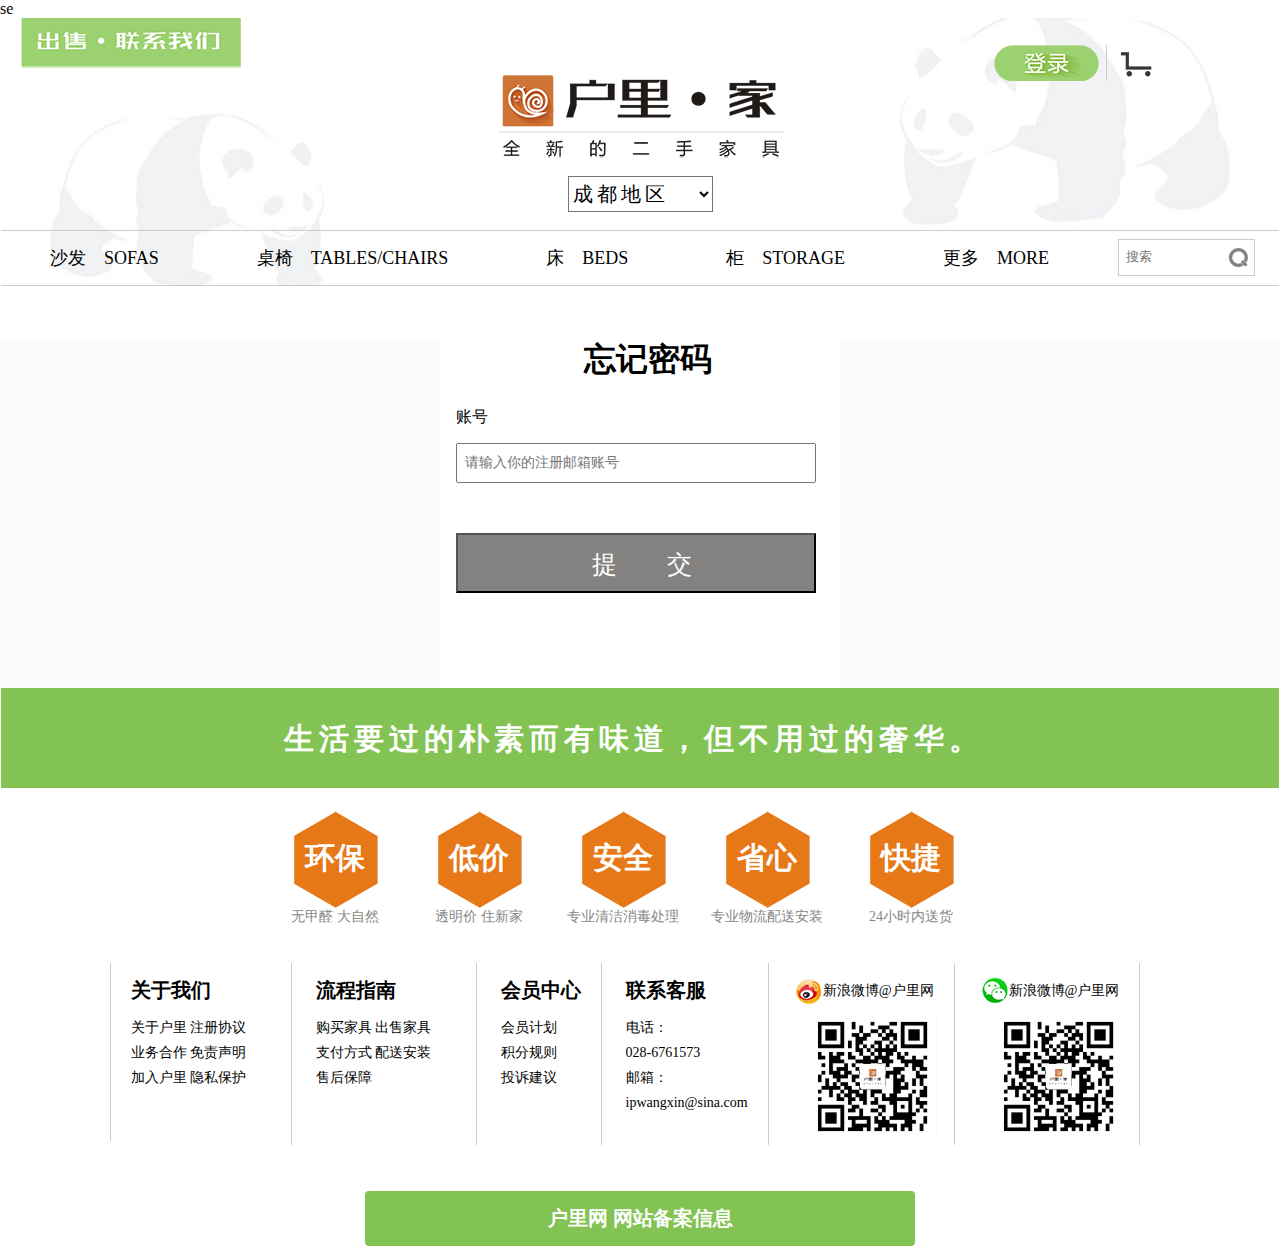
<file: forgetPassword.html>
se<!DOCTYPE html>
<html lang="en">
<head>
    <meta charset="UTF-8">
    <title>忘记密码</title>
    <link rel="stylesheet" href="css/reset.css" />
    <link rel="stylesheet" href="css/public.css" />
    <link rel="stylesheet" href="css/forgetPassword.css" />
</head>
<body>
    <header>
        <div class="content">
            <div class="wrap">
               <div class="left_band"></div>
                <div class="logo">
                </div>
                <div class="right_band">
                    <a href="login.html" class="login_btn"></a>
                    <div class="vert_line"></div>
                    <div class="shopping_bag"></div>
                </div><!--登录、购物车按钮-->
                <div class="place_area">
                    <select name="add" id="addselect">
                        <option value="cd">成都地区</option>
                        <option value="sn">遂宁地区</option>
                        <option value="nc">南充地区</option>
                        <option value="dz">达州地区</option>
                    </select>
                </div><!--地区选择-->
                <nav class="nav">
                    <ul class="clear-fix">
                        <li><p>沙发　SOFAS</p>
                            <ul class="change_dis1">
                                <li><a href="#">单人沙发</a></li>
                                <li><a href="#">二人沙发</a></li>
                                <li><a href="#">三人沙发</a></li>
                                <li><a href="#">圆沙发</a></li>
                            </ul>
                        </li>
                        <li><p>桌椅　TABLES/CHAIRS</p>
                            <ul class="change_dis2">
                                <li><a href="#">餐桌</a></li>
                                <li><a href="#">餐椅</a></li>
                                <li><a href="#">书桌</a></li>
                                <li><a href="#">凳子</a></li>
                                <li><a href="#">电脑桌</a></li>
                                <li><a href="#">休闲椅</a></li>
                                <li><a href="#">梳妆台</a></li>
                                <li><a href="#">户外椅</a></li>
                                <li><a href="#">其他</a></li>
                            </ul>
                            </li>
                        <li><p>床　BEDS</p>
                            <ul class="change_dis3">
                                <li><a href="#">单人床</a></li>
                                <li><a href="#">双人床</a></li>
                                <li><a href="#">铁床</a></li>
                                <li><a href="#">木床</a></li>
                            </ul>
                        </li>
                        <li><p>柜　STORAGE</p>
                            <ul class="change_dis4">
                                <li><a href="#">立柜</a></li>
                                <li><a href="#">三抽柜</a></li>
                            </ul>
                        </li>
                        <li><p>更多　MORE</p>
                            <ul class="change_dis5">
                                <li><a href="#">其他分类</a></li>
                        </li>
                            </ul>
                        </li>
                        <li class="last"><input type="text" placeholder="搜索"><a href="#"><span></span></a></li>
                    </ul>
                </nav>
            </div>
        </div>
    </header>
    <!--头部结束-->
    <section>
        <div class="content for_wrap">
            <h1>忘记密码</h1>
            <div>
                <label for="">账号</label>
                <img src="img/icon/right.jpg" alt="">
                <input type="text" placeholder="请输入你的注册邮箱账号">
                <p>邮箱账号格式不正确</p>
            </div>
            <div><input type="button" class="for_btn" value="提　　交"></div>
        </div>
    </section>
    </section>
    <!--主体部分结束-->
    <footer>
         <div class="content">
             <div class="discrip">
                 <p>生活要过的朴素而有味道，但不用过的奢华。</p>
             </div>
             <div class="character">
                 <div>
                     <div>环保</div>
                     <p>无甲醛 大自然</p>
                 </div>
                 <div>
                     <div>低价</div>
                     <p>透明价 住新家</p>
                 </div>
                 <div>
                     <div>安全</div>
                     <p>专业清洁消毒处理</p>
                 </div>
                 <div>
                     <div>省心</div>
                     <p>专业物流配送安装</p>
                 </div>
                 <div>
                     <div>快捷</div>
                     <p>24小时内送货</p>
                 </div>
             </div>
             <div class="footer_ul">
                 <ul class="ul_1">
                    <p>关于我们</p>
                     <li><a href="#">关于户里</a></li>
                     <li><a href="#">注册协议</a></li>
                     <li><a href="#">业务合作</a></li>
                     <li><a href="#">免责声明</a></li>
                     <li><a href="#">加入户里</a></li>
                     <li><a href="#">隐私保护</a></li>
                 </ul>
                 <ul class="ul_1">
                    <p>流程指南</p>
                     <li><a href="#">购买家具</a></li>
                     <li><a href="#">出售家具</a></li>
                     <li><a href="#">支付方式</a></li>
                     <li><a href="#">配送安装</a></li>
                     <li><a href="#">售后保障</a></li>
                 </ul>
                 <ul>
                     <p>会员中心</p>
                     <li><a href="#">会员计划</a></li>
                     <li><a href="#">积分规则</a></li>
                     <li><a href="#">投诉建议</a></li>
                 </ul>
                 <ul class="ul_2"><p>联系客服</p>电话：
                     028-6761573
                     邮箱：
                     ipwangxin@sina.com
                 </ul>
                 <ul class="ul_3_1">
                     <span>新浪微博@户里网</span>
                     <i></i>
                 </ul>
                 <ul class="ul_3_2">
                     <span>新浪微博@户里网</span>
                     <i></i>
                 </ul>
             </div>
             <p class="copyright">户里网 网站备案信息</p>
         </div>   
    </footer>
    <!--尾部结束-->
</body>
<script type="text/javascript" src="js/forgetPassword.js"></script>
</html>
</file>
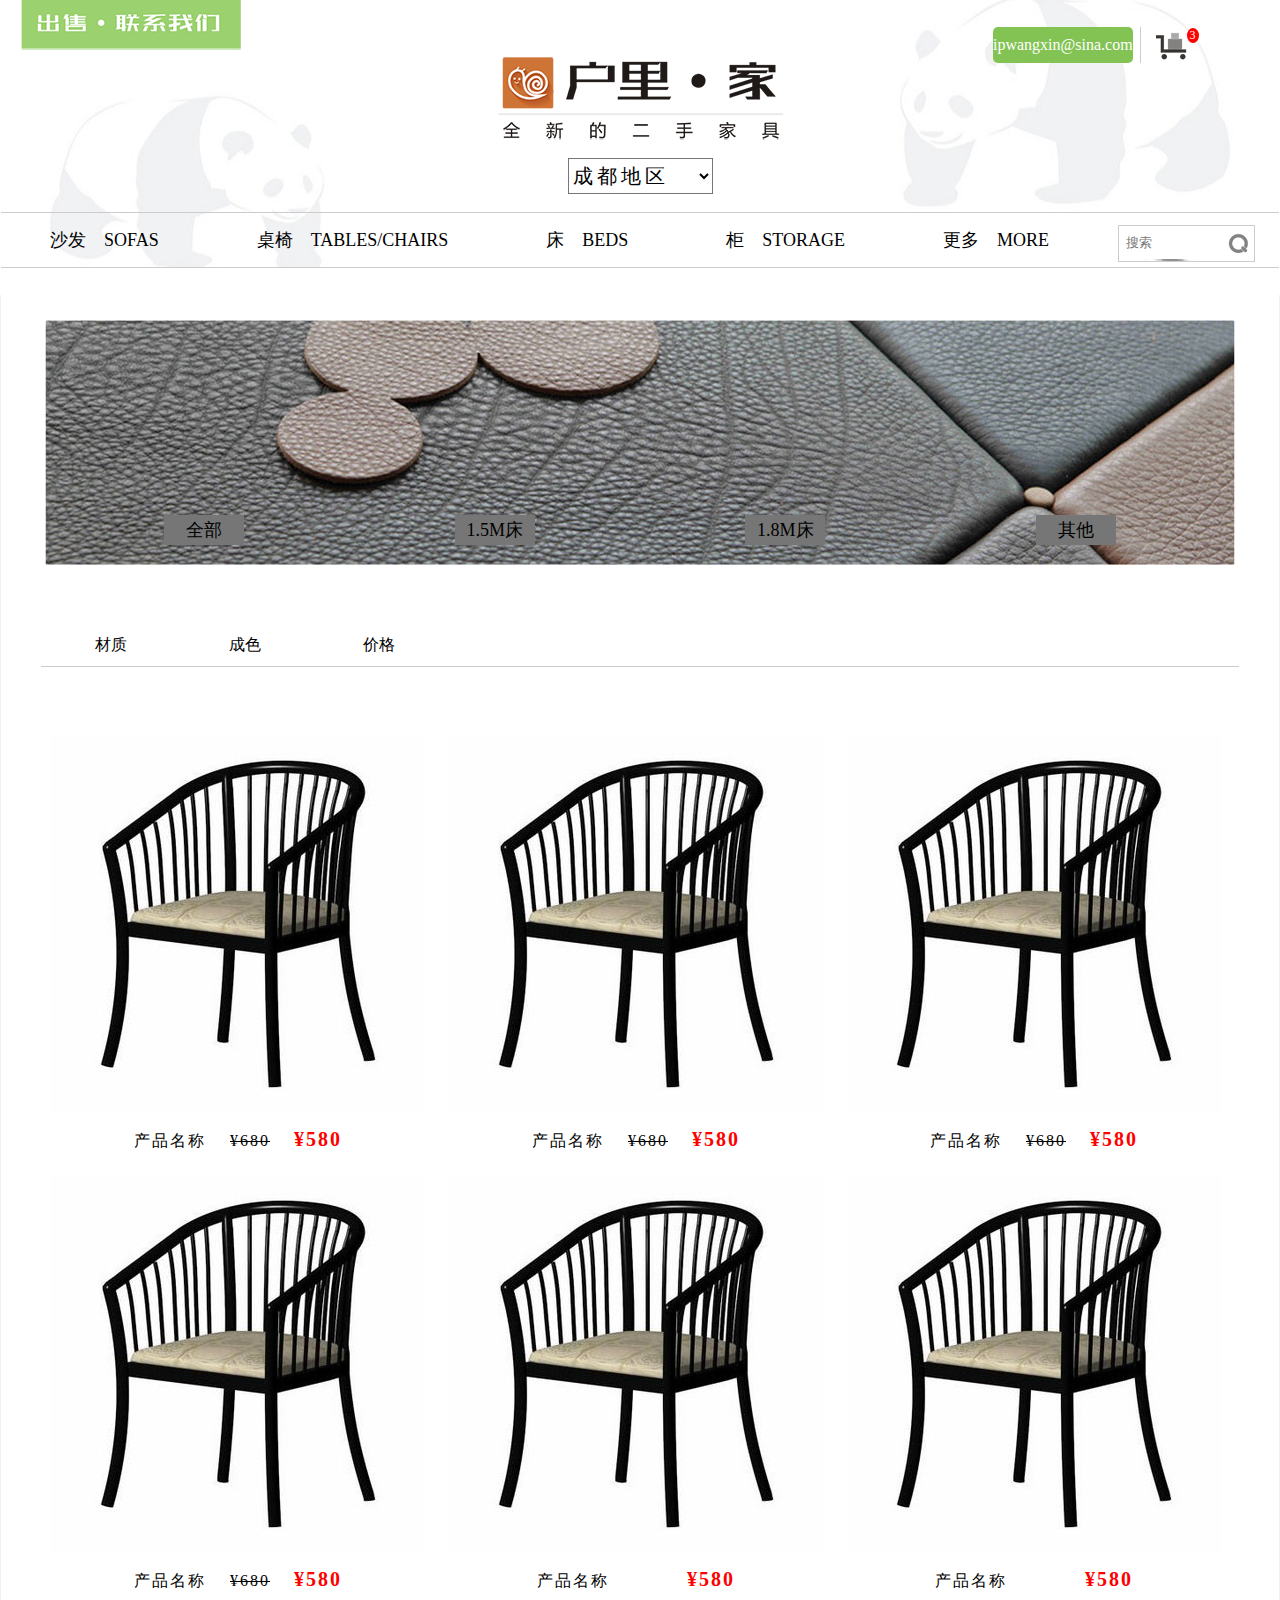
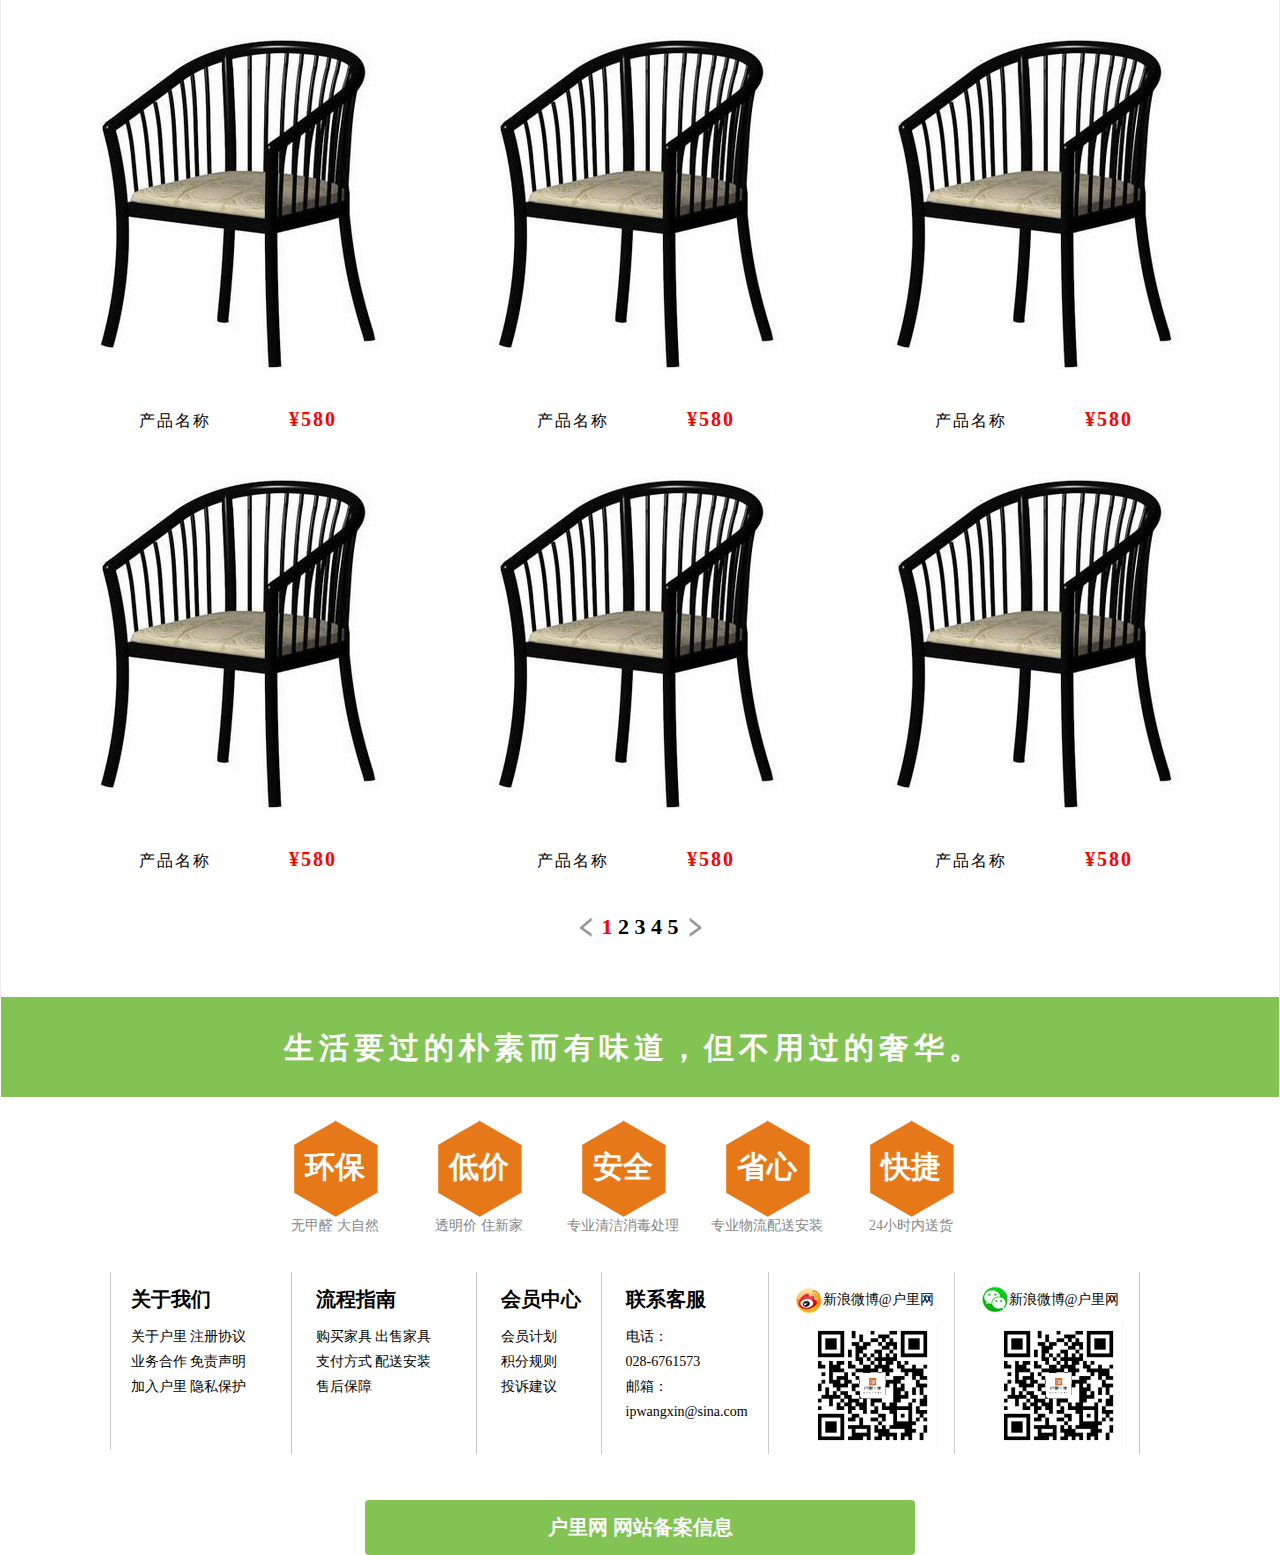
<file: goodsClass.html>
<!DOCTYPE html>
<html lang="en">
<head>
    <meta charset="UTF-8">
    <title>商品分类</title>
    <link rel="stylesheet" href="css/reset.css" />
    <link rel="stylesheet" href="css/public.css" />
    <link rel="stylesheet" href="css/goodsClass.css" />
</head>
<body>
    <header>
        <div class="content">
            <div class="wrap">
               <div class="left_band"></div>
                <div class="logo">
                </div>
                <div class="right_band">
                   <a class="loginRe" href="persenal.html">ipwangxin@sina.com</a>
                    <div class="vert_line"></div>
                    <div class="shopping_bat"><span>3</span>
                        <!--购物车隐藏框-->
                <div class="hiddenCar">
                    <p><span>商品名称</span><span>668x2</span></p>
                    <p><span>商品名称</span><span>668x2</span></p>
                    <div><a class="button" href = "shoppingCar.html">查看购物车</a></div>
                </div>
                <!--购物车隐藏框结束-->
                    </div>
                    <!--登录、购物车按钮-->
                    
                </div>
                
                <div class="place_area">
                    <select name="add" id="addselect">
                        <option value="cd">成都地区</option>
                        <option value="sn">遂宁地区</option>
                        <option value="nc">南充地区</option>
                        <option value="dz">达州地区</option>
                    </select>
                </div><!--地区选择-->
                <nav class="nav">
                    <ul class="clear-fix">
                        <li><p>沙发　SOFAS</p>
                            <ul class="change_dis1">
                                <li><a href="#">单人沙发</a></li>
                                <li><a href="#">二人沙发</a></li>
                                <li><a href="#">三人沙发</a></li>
                                <li><a href="#">圆沙发</a></li>
                            </ul>
                        </li>
                        <li><p>桌椅　TABLES/CHAIRS</p>
                            <ul class="change_dis2">
                                <li><a href="#">餐桌</a></li>
                                <li><a href="#">餐椅</a></li>
                                <li><a href="#">书桌</a></li>
                                <li><a href="#">凳子</a></li>
                                <li><a href="#">电脑桌</a></li>
                                <li><a href="#">休闲椅</a></li>
                                <li><a href="#">梳妆台</a></li>
                                <li><a href="#">户外椅</a></li>
                                <li><a href="#">其他</a></li>
                            </ul>
                            </li>
                        <li><p>床　BEDS</p>
                            <ul class="change_dis3">
                                <li><a href="#">单人床</a></li>
                                <li><a href="#">双人床</a></li>
                                <li><a href="#">铁床</a></li>
                                <li><a href="#">木床</a></li>
                            </ul>
                        </li>
                        <li><p>柜　STORAGE</p>
                            <ul class="change_dis4">
                                <li><a href="#">立柜</a></li>
                                <li><a href="#">三抽柜</a></li>
                            </ul>
                        </li>
                        <li><p>更多　MORE</p>
                            <ul class="change_dis5">
                                <li><a href="#">其他分类</a></li>
                        </li>
                            </ul>
                        </li>
                        <li class="last"><input type="text" placeholder="搜索"><a href="#"><span></span></a></li>
                    </ul>
                </nav>
            </div>
        </div>
    </header>
    <!--头部结束-->
    <section class="main">
        <div class="content class-wrap">
            <div class="top_back">
                <p><!--图片悬浮超链接-->
                    <a>全部</a>
                    <a>1.5M床</a>
                    <a>1.8M床</a>
                    <a>其他</a>
                </p>
            </div>
            <!--图片盒子结束-->
            <!--中间导航盒子-->
            <div class="choice_box">
                <ul class="choice_ul">
                    <li><span>材质</span><ul>
                            <li>实木</li>
                            <li>其他</li>
                        </ul>
                    </li>
                    <li><span>成色</span>
                        <ul>
                            <li>9成新以上</li>
                            <li>7-9成新</li>
                            <li>5-7成新</li>
                            <li>其他</li>
                        </ul>
                    </li>
                    <li><span>价格</span><ul>
                        <li>从低到高</li>
                            <li>从高到低</li>
                    </ul>
                    </li>
                </ul>
                
            </div>
                <!--导航盒子结束-->
                <!--商品展示盒子-->
            <div class="box_item">
                <div class="item">
                    <div class="list_img">
                        <img src="
img/other/example_4.jpg" alt="">
                    </div>
                    <p>
                        <span　class="goodsName">产品名称</span>　
                        <span class="originPrice">¥680</span>　
                        <span class="newPrice">¥580</span>
                    </p>
                </div>
                <div class="item">
                    <div class="list_img">
                        <img src="img/other/example_4.jpg" alt="">
                    </div>
                    <p>
                        <span　class="goodsName">产品名称</span>　
                        <span class="originPrice">¥680</span>　
                        <span class="newPrice">¥580</span>
                    </p>
                </div>
                <div class="item">
                    <div class="list_img">
                        <img src="img/other/example_4.jpg" alt="">
                    </div>
                    <p>
                        <span　class="goodsName">产品名称</span>　
                        <span class="originPrice">¥680</span>　
                        <span class="newPrice">¥580</span>
                    </p>
                </div>
                <div class="item">
                    <div class="list_img">
                        <img src="img/other/example_4.jpg" alt="">
                    </div>
                    <p>
                        <span　class="goodsName">产品名称</span>　
                        <span class="originPrice">¥680</span>　
                        <span class="newPrice">¥580</span>
                    </p>
                </div>
                <div class="item">
                    <div class="list_img">
                        <img src="img/other/example_4.jpg" alt="">
                    </div>
                    <p>
                        <span　class="goodsName">产品名称</span>　　　　
                        <span class="newPrice">¥580</span>
                    </p>
                </div>
                <div class="item">
                    <div class="list_img">
                        <img src="img/other/example_4.jpg" alt="">
                    </div>
                    <p>
                        <span　class="goodsName">产品名称</span>　　　　
                        <span class="newPrice">¥580</span>
                    </p>
                </div>
                <div class="item">
                    <div class="list_img">
                        <img src="img/other/example_4.jpg" alt="">
                    </div>
                    <p>
                        <span　class="goodsName">产品名称</span>　　　　
                        <span class="newPrice">¥580</span>
                    </p>
                </div>
                <div class="item">
                    <div class="list_img">
                        <img src="img/other/example_4.jpg" alt="">
                    </div>
                    <p>
                        <span　class="goodsName">产品名称</span>　　　　
                        <span class="newPrice">¥580</span>
                    </p>
                </div>
                <div class="item">
                    <div class="list_img">
                        <img src="img/other/example_4.jpg" alt="">
                    </div>
                    <p>
                        <span　class="goodsName">产品名称</span>　　　　
                        <span class="newPrice">¥580</span>
                    </p>
                </div>
                <div class="item">
                    <div class="list_img">
                        <img src="img/other/example_4.jpg" alt="">
                    </div>
                    <p>
                        <span　class="goodsName">产品名称</span>　　　　
                        <span class="newPrice">¥580</span>
                    </p>
                </div>
                <div class="item">
                    <div class="list_img">
                        <img src="img/other/example_4.jpg" alt="">
                    </div>
                    <p>
                        <span　class="goodsName">产品名称</span>　　　　
                        <span class="newPrice">¥580</span>
                    </p>
                </div>
                <div class="item">
                    <div class="list_img">
                        <img src="img/other/example_4.jpg" alt="">
                    </div>
                    <p>
                        <span　class="goodsName">产品名称</span>　　　　
                        <span class="newPrice">¥580</span>
                    </p>
                </div>
            </div>
            <!--商品展示盒子结束-->
            <!--底部数字导航-->
            <div class="numberNav">
                <p>
                    <span class="first"></span> 
                    <span class="on">1</span> 
                    <span>2</span> 
                    <span>3</span> 
                    <span>4</span> 
                    <span>5</span> 
                    <span class="last"></span>
                </p>
            </div>
            <!--底部数字导航结束-->
        </div>
    </section>
    <!--主体部分结束-->
    <footer>
         <div class="content">
             <div class="discrip">
                 <p>生活要过的朴素而有味道，但不用过的奢华。</p>
             </div>
             <div class="character">
                 <div>
                     <div>环保</div>
                     <p>无甲醛 大自然</p>
                 </div>
                 <div>
                     <div>低价</div>
                     <p>透明价 住新家</p>
                 </div>
                 <div>
                     <div>安全</div>
                     <p>专业清洁消毒处理</p>
                 </div>
                 <div>
                     <div>省心</div>
                     <p>专业物流配送安装</p>
                 </div>
                 <div>
                     <div>快捷</div>
                     <p>24小时内送货</p>
                 </div>
             </div>
             <div class="footer_ul">
                 <ul class="ul_1">
                    <p>关于我们</p>
                     <li><a href="#">关于户里</a></li>
                     <li><a href="#">注册协议</a></li>
                     <li><a href="#">业务合作</a></li>
                     <li><a href="#">免责声明</a></li>
                     <li><a href="#">加入户里</a></li>
                     <li><a href="#">隐私保护</a></li>
                 </ul>
                 <ul class="ul_1">
                    <p>流程指南</p>
                     <li><a href="#">购买家具</a></li>
                     <li><a href="#">出售家具</a></li>
                     <li><a href="#">支付方式</a></li>
                     <li><a href="#">配送安装</a></li>
                     <li><a href="#">售后保障</a></li>
                 </ul>
                 <ul>
                     <p>会员中心</p>
                     <li><a href="#">会员计划</a></li>
                     <li><a href="#">积分规则</a></li>
                     <li><a href="#">投诉建议</a></li>
                 </ul>
                 <ul class="ul_2"><p>联系客服</p>电话：
                     028-6761573
                     邮箱：
                     ipwangxin@sina.com
                 </ul>
                 <ul class="ul_3_1">
                     <span>新浪微博@户里网</span>
                     <i></i>
                 </ul>
                 <ul class="ul_3_2">
                     <span>新浪微博@户里网</span>
                     <i></i>
                 </ul>
             </div>
             <p class="copyright">户里网 网站备案信息</p>
         </div>   
    </footer>
    <!--尾部结束-->
</body>
<script type = "text/javascript" src = "js/goodsClass.js"></script>
</html>
</file>
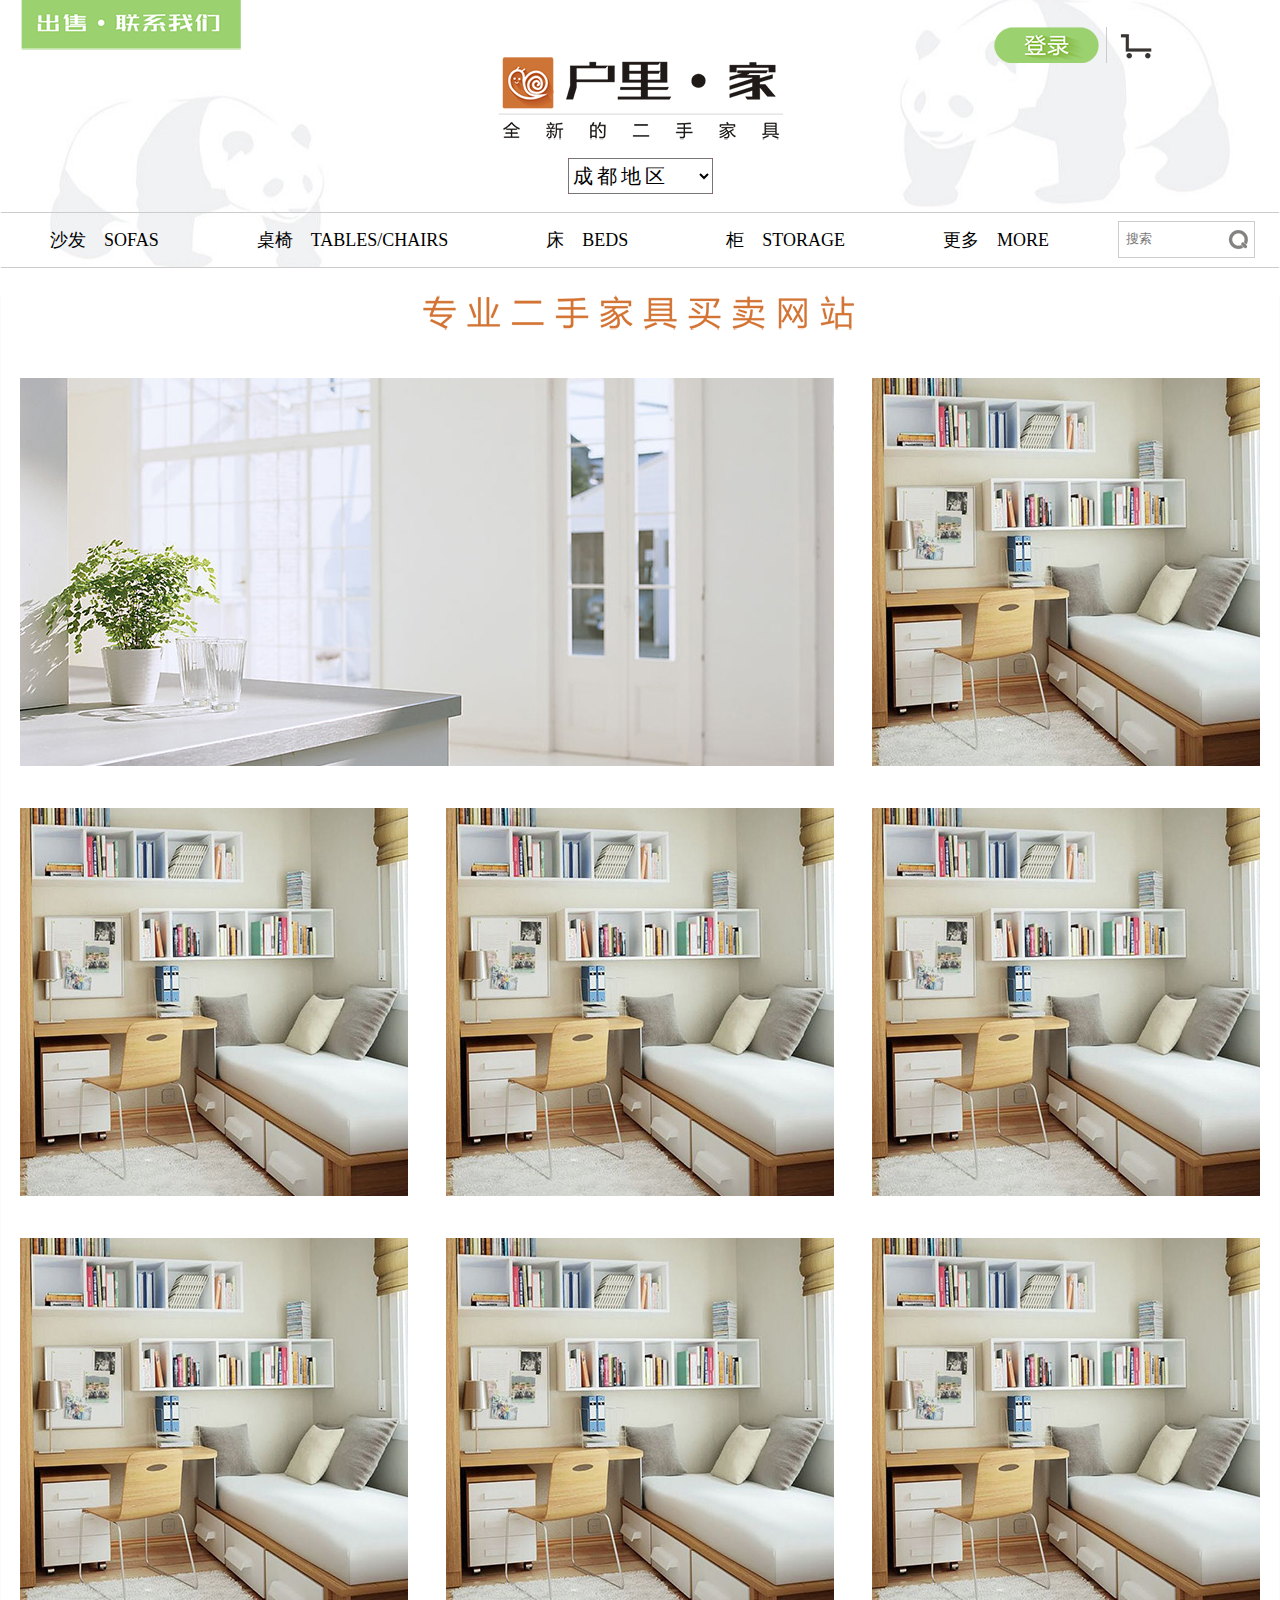
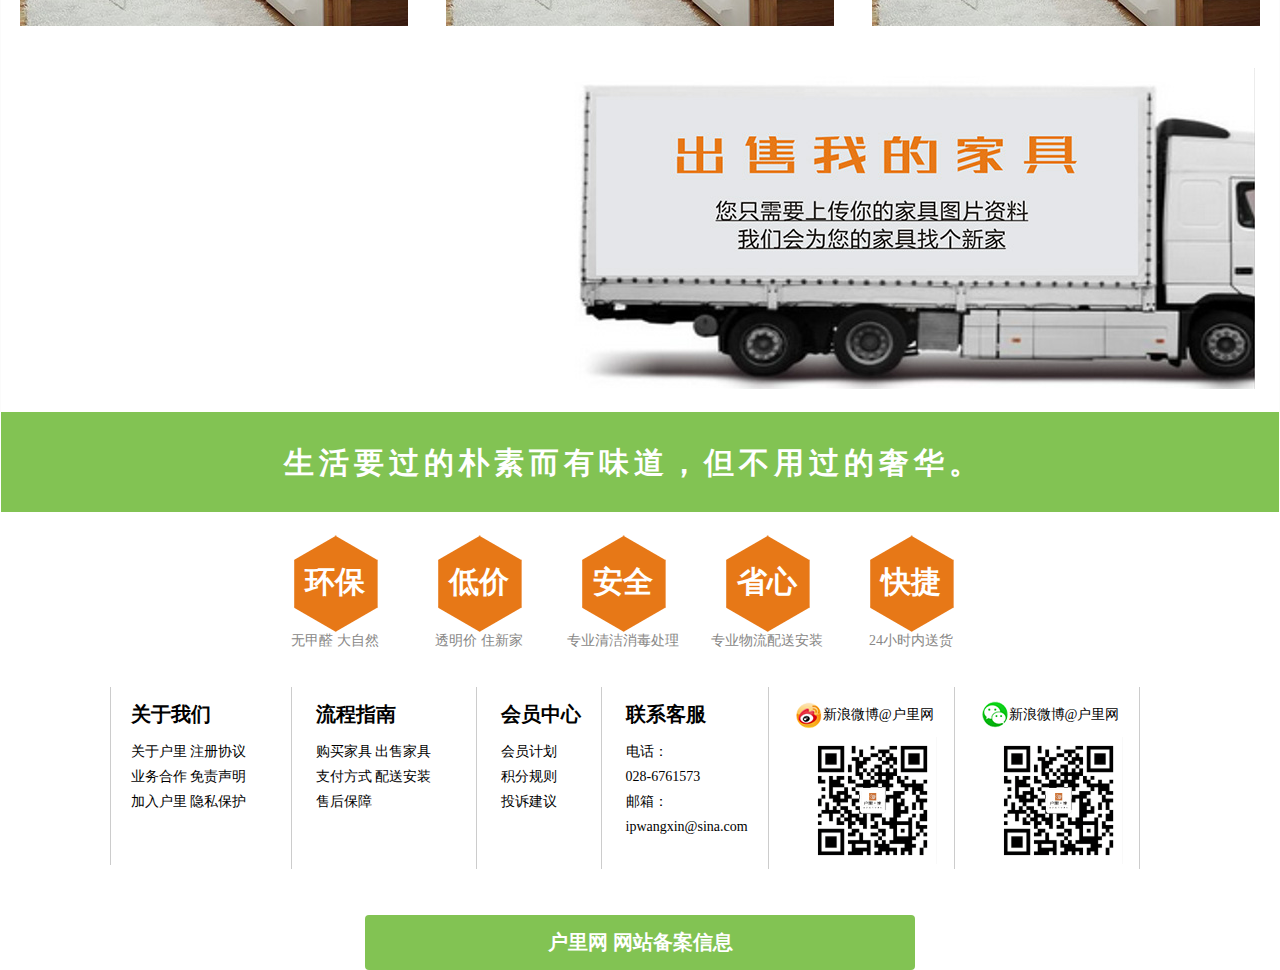
<file: home_page.html>
<!DOCTYPE html>
<html lang="en">
<head>
    <meta charset="UTF-8">
    <title>二手家具首页</title>
    <link rel="stylesheet" href="css/reset.css" />
    <link rel="stylesheet" href="css/public.css" />
    <link rel="stylesheet" href="css/home_page.css" />
</head>
<body>
    <header>
        <div class="content">
            <div class="wrap">
               <div class="left_band"></div>
                <div class="logo"> 
                </div>
                <div class="right_band">
                    <a href="login.html" class="login_btn"></a>
                    <div class="vert_line"></div>
                    <div class="shopping_bag"></div>
                </div><!--登录、购物车按钮-->
                <div class="place_area">
                    <select name="add" id="addselect">
                        <option value="cd">成都地区</option>
                        <option value="sn">遂宁地区</option>
                        <option value="nc">南充地区</option>
                        <option value="dz">达州地区</option>
                    </select>
                </div><!--地区选择-->
                <nav class="nav">
                    <ul class="clear-fix">
                        <li><p>沙发　SOFAS</p>
                            <ul class="change_dis1">
                                <li><a href="#">单人沙发</a></li>
                                <li><a href="#">二人沙发</a></li>
                                <li><a href="#">三人沙发</a></li>
                                <li><a href="#">圆沙发</a></li>
                            </ul>
                        </li>
                        <li><p>桌椅　TABLES/CHAIRS</p>
                            <ul class="change_dis2">
                                <li><a href="#">餐桌</a></li>
                                <li><a href="#">餐椅</a></li>
                                <li><a href="#">书桌</a></li>
                                <li><a href="#">凳子</a></li>
                                <li><a href="#">电脑桌</a></li>
                                <li><a href="#">休闲椅</a></li>
                                <li><a href="#">梳妆台</a></li>
                                <li><a href="#">户外椅</a></li>
                                <li><a href="#">其他</a></li>
                            </ul>
                            </li>
                        <li><p>床　BEDS</p>
                            <ul class="change_dis3">
                                <li><a href="#">单人床</a></li>
                                <li><a href="#">双人床</a></li>
                                <li><a href="#">铁床</a></li>
                                <li><a href="#">木床</a></li>
                            </ul>
                        </li>
                        <li><p>柜　STORAGE</p>
                            <ul class="change_dis4">
                                <li><a href="#">立柜</a></li>
                                <li><a href="#">三抽柜</a></li>
                            </ul>
                        </li>
                        <li><p>更多　MORE</p>
                            <ul class="change_dis5">
                                <li><a href="#">其他分类</a></li>
                        </li>
                            </ul>
                        </li>
                        <li class="last"><input type="text" placeholder="搜索"><a href="#"><span></span></a></li>
                    </ul>
                </nav>
            </div>
        </div>
    </header>
    <!--头部结束-->
    
    
    
    
    
    <section>
        <div class="content">
         <div class="center_logo"></div>
          <div class="img-wrap">
              <div class="animation_img"><div class="animation_wrap">
                  <img src="img/other/example_1.jpg" alt="加载中"><img src="img/other/example_1a.jpg" alt="加载中"><img src="img/other/example_1b.jpg" alt="加载中"><img src="img/other/example_1c.jpg" alt="加载中">
              </div></div><div>
              <img src="img/other/example_0.jpg" alt="加载中"></div><div>
              <img src="img/other/example_0.jpg" alt="加载中"></div><div>
              <img src="img/other/example_0.jpg" alt="加载中"></div><div>
              <img src="img/other/example_0.jpg" alt="加载中"></div><div>
              <img src="img/other/example_0.jpg" alt="加载中"></div><div>
              <img src="img/other/example_0.jpg" alt="加载中"></div><div>
              <img src="img/other/example_0.jpg" alt="加载中"></div>
              <div>
            <iframe  class ="baidu" src="http://www.baidu.com" frameborder="0"></iframe>
              </div>
              <div>
              <img src="img/other/example_14.jpg" alt="加载中"></div>
          </div>  
        </div>
    </section>
    <!--主体部分结束-->
    <footer>
         <div class="content">
             <div class="discrip">
                 <p>生活要过的朴素而有味道，但不用过的奢华。</p>
             </div>
             <div class="character">
                 <div>
                     <div>环保</div>
                     <p>无甲醛 大自然</p>
                 </div>
                 <div>
                     <div>低价</div>
                     <p>透明价 住新家</p>
                 </div>
                 <div>
                     <div>安全</div>
                     <p>专业清洁消毒处理</p>
                 </div>
                 <div>
                     <div>省心</div>
                     <p>专业物流配送安装</p>
                 </div>
                 <div>
                     <div>快捷</div>
                     <p>24小时内送货</p>
                 </div>
             </div>
             <div class="footer_ul">
                 <ul class="ul_1">
                    <p>关于我们</p>
                     <li><a href="#">关于户里</a></li>
                     <li><a href="#">注册协议</a></li>
                     <li><a href="#">业务合作</a></li>
                     <li><a href="#">免责声明</a></li>
                     <li><a href="#">加入户里</a></li>
                     <li><a href="#">隐私保护</a></li>
                 </ul>
                 <ul class="ul_1">
                    <p>流程指南</p>
                     <li><a href="#">购买家具</a></li>
                     <li><a href="#">出售家具</a></li>
                     <li><a href="#">支付方式</a></li>
                     <li><a href="#">配送安装</a></li>
                     <li><a href="#">售后保障</a></li>
                 </ul>
                 <ul>
                     <p>会员中心</p>
                     <li><a href="#">会员计划</a></li>
                     <li><a href="#">积分规则</a></li>
                     <li><a href="#">投诉建议</a></li>
                 </ul>
                 <ul class="ul_2"><p>联系客服</p>电话：
                     028-6761573
                     邮箱：
                     ipwangxin@sina.com
                 </ul>
                 <ul class="ul_3_1">
                     <span>新浪微博@户里网</span>
                     <i></i>
                 </ul>
                 <ul class="ul_3_2">
                     <span>新浪微博@户里网</span>
                     <i></i>
                 </ul>
             </div>
             <p class="copyright">户里网 网站备案信息</p>
         </div>   
    </footer>
    <!--尾部结束-->
</body>
<script type= "text/javascript" src = "js/homePage.js"></script>
</html>
</file>
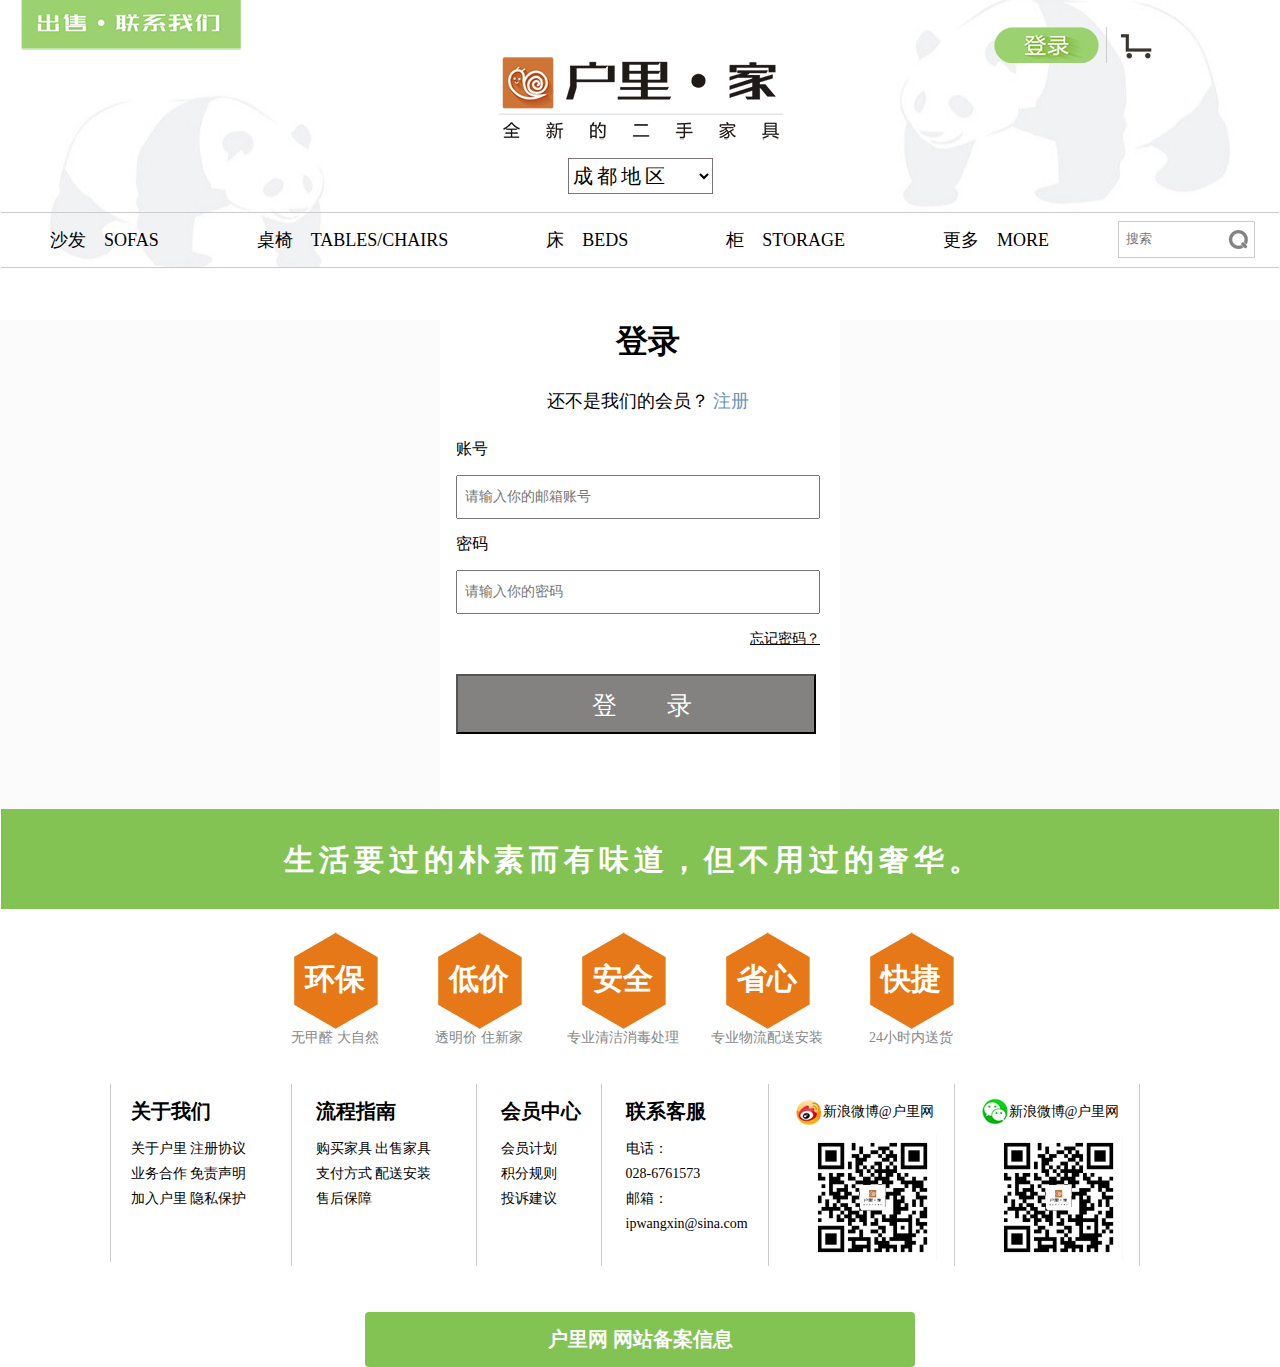
<file: login.html>
<!DOCTYPE html>
<html lang="en">
<head>
    <meta charset="UTF-8">
    <title>登录页面</title>
    <link rel="stylesheet" href="css/reset.css" />
    <link rel="stylesheet" href="css/public.css" />
    <link rel="stylesheet" href="css/login.css" />
    <link rel="stylesheet" href="css/cover.css" />
</head>
<body>
    <header>
        <div class="content">
            <div class="wrap">
               <div class="left_band"></div>
                <div class="logo">
                </div>
                <div class="right_band">
                    <a href="login.html" class="login_btn"></a>
                    <div class="vert_line"></div>
                    <div class="shopping_bag"></div>
                </div><!--登录、购物车按钮-->
                <div class="place_area">
                    <select name="add" id="addselect">
                        <option value="cd">成都地区</option>
                        <option value="sn">遂宁地区</option>
                        <option value="nc">南充地区</option>
                        <option value="dz">达州地区</option>
                    </select>
                </div><!--地区选择-->
                <nav class="nav">
                    <ul class="clear-fix">
                        <li><p>沙发　SOFAS</p>
                            <ul class="change_dis1">
                                <li><a href="#">单人沙发</a></li>
                                <li><a href="#">二人沙发</a></li>
                                <li><a href="#">三人沙发</a></li>
                                <li><a href="#">圆沙发</a></li>
                            </ul>
                        </li>
                        <li><p>桌椅　TABLES/CHAIRS</p>
                            <ul class="change_dis2">
                                <li><a href="#">餐桌</a></li>
                                <li><a href="#">餐椅</a></li>
                                <li><a href="#">书桌</a></li>
                                <li><a href="#">凳子</a></li>
                                <li><a href="#">电脑桌</a></li>
                                <li><a href="#">休闲椅</a></li>
                                <li><a href="#">梳妆台</a></li>
                                <li><a href="#">户外椅</a></li>
                                <li><a href="#">其他</a></li>
                            </ul>
                            </li>
                        <li><p>床　BEDS</p>
                            <ul class="change_dis3">
                                <li><a href="#">单人床</a></li>
                                <li><a href="#">双人床</a></li>
                                <li><a href="#">铁床</a></li>
                                <li><a href="#">木床</a></li>
                            </ul>
                        </li>
                        <li><p>柜　STORAGE</p>
                            <ul class="change_dis4">
                                <li><a href="#">立柜</a></li>
                                <li><a href="#">三抽柜</a></li>
                            </ul>
                        </li>
                        <li><p>更多　MORE</p>
                            <ul class="change_dis5">
                                <li><a href="#">其他分类</a></li>
                        </li>
                            </ul>
                        </li>
                        <li class="last"><input type="text" placeholder="搜索"><a href="#"><span></span></a></li>
                    </ul>
                </nav>
            </div>
        </div>
    </header>
    <!--头部结束-->
    <section>
        <div class="content login_wrap">
            <h1>登录</h1>
            <h4>还不是我们的会员？ <a href="register.html" target="_blank">注册</a></h4>
            <div>
                <label for="">账号</label>
                <img src="img/icon/right.jpg" alt="">
                <input type="text" placeholder="请输入你的邮箱账号">
                <p>邮箱账号格式不正确</p>
            </div>
            <div>
                <label for="">密码</label>
                <img src="img/icon/right.jpg" alt="">
                <input type="password" placeholder="请输入你的密码">
                <p>密码格式不正确</p>
            </div>
            <a href="forgetPassword.html" target="_blank">忘记密码？</a>
            <div><input type="button" class="lo_btn" value="登　　录"></div>
        </div>
    </section>
    <!--主体部分结束-->
    <footer>
         <div class="content">
             <div class="discrip">
                 <p>生活要过的朴素而有味道，但不用过的奢华。</p>
             </div>
             <div class="character">
                 <div>
                     <div>环保</div>
                     <p>无甲醛 大自然</p>
                 </div>
                 <div>
                     <div>低价</div>
                     <p>透明价 住新家</p>
                 </div>
                 <div>
                     <div>安全</div>
                     <p>专业清洁消毒处理</p>
                 </div>
                 <div>
                     <div>省心</div>
                     <p>专业物流配送安装</p>
                 </div>
                 <div>
                     <div>快捷</div>
                     <p>24小时内送货</p>
                 </div>
             </div>
             <div class="footer_ul">
                 <ul class="ul_1">
                    <p>关于我们</p>
                     <li><a href="#">关于户里</a></li>
                     <li><a href="#">注册协议</a></li>
                     <li><a href="#">业务合作</a></li>
                     <li><a href="#">免责声明</a></li>
                     <li><a href="#">加入户里</a></li>
                     <li><a href="#">隐私保护</a></li>
                 </ul>
                 <ul class="ul_1">
                    <p>流程指南</p>
                     <li><a href="#">购买家具</a></li>
                     <li><a href="#">出售家具</a></li>
                     <li><a href="#">支付方式</a></li>
                     <li><a href="#">配送安装</a></li>
                     <li><a href="#">售后保障</a></li>
                 </ul>
                 <ul>
                     <p>会员中心</p>
                     <li><a href="#">会员计划</a></li>
                     <li><a href="#">积分规则</a></li>
                     <li><a href="#">投诉建议</a></li>
                 </ul>
                 <ul class="ul_2"><p>联系客服</p>电话：
                     028-6761573
                     邮箱：
                     ipwangxin@sina.com
                 </ul>
                 <ul class="ul_3_1">
                     <span>新浪微博@户里网</span>
                     <i></i>
                 </ul>
                 <ul class="ul_3_2">
                     <span>新浪微博@户里网</span>
                     <i></i>
                 </ul>
             </div>
             <p class="copyright">户里网 网站备案信息</p>
         </div>   
    </footer>
    <!--尾部结束-->
    
    
    <section class ="cover"><!--遮罩部分-->
        <div>
            <p>你输入的账号或密码错误，请重新输入。</p>
            <button>确　　定</button>
        </div>
    </section>
</body>
<script type="text/javascript" src="js/login.js"></script>
</html>
</file>
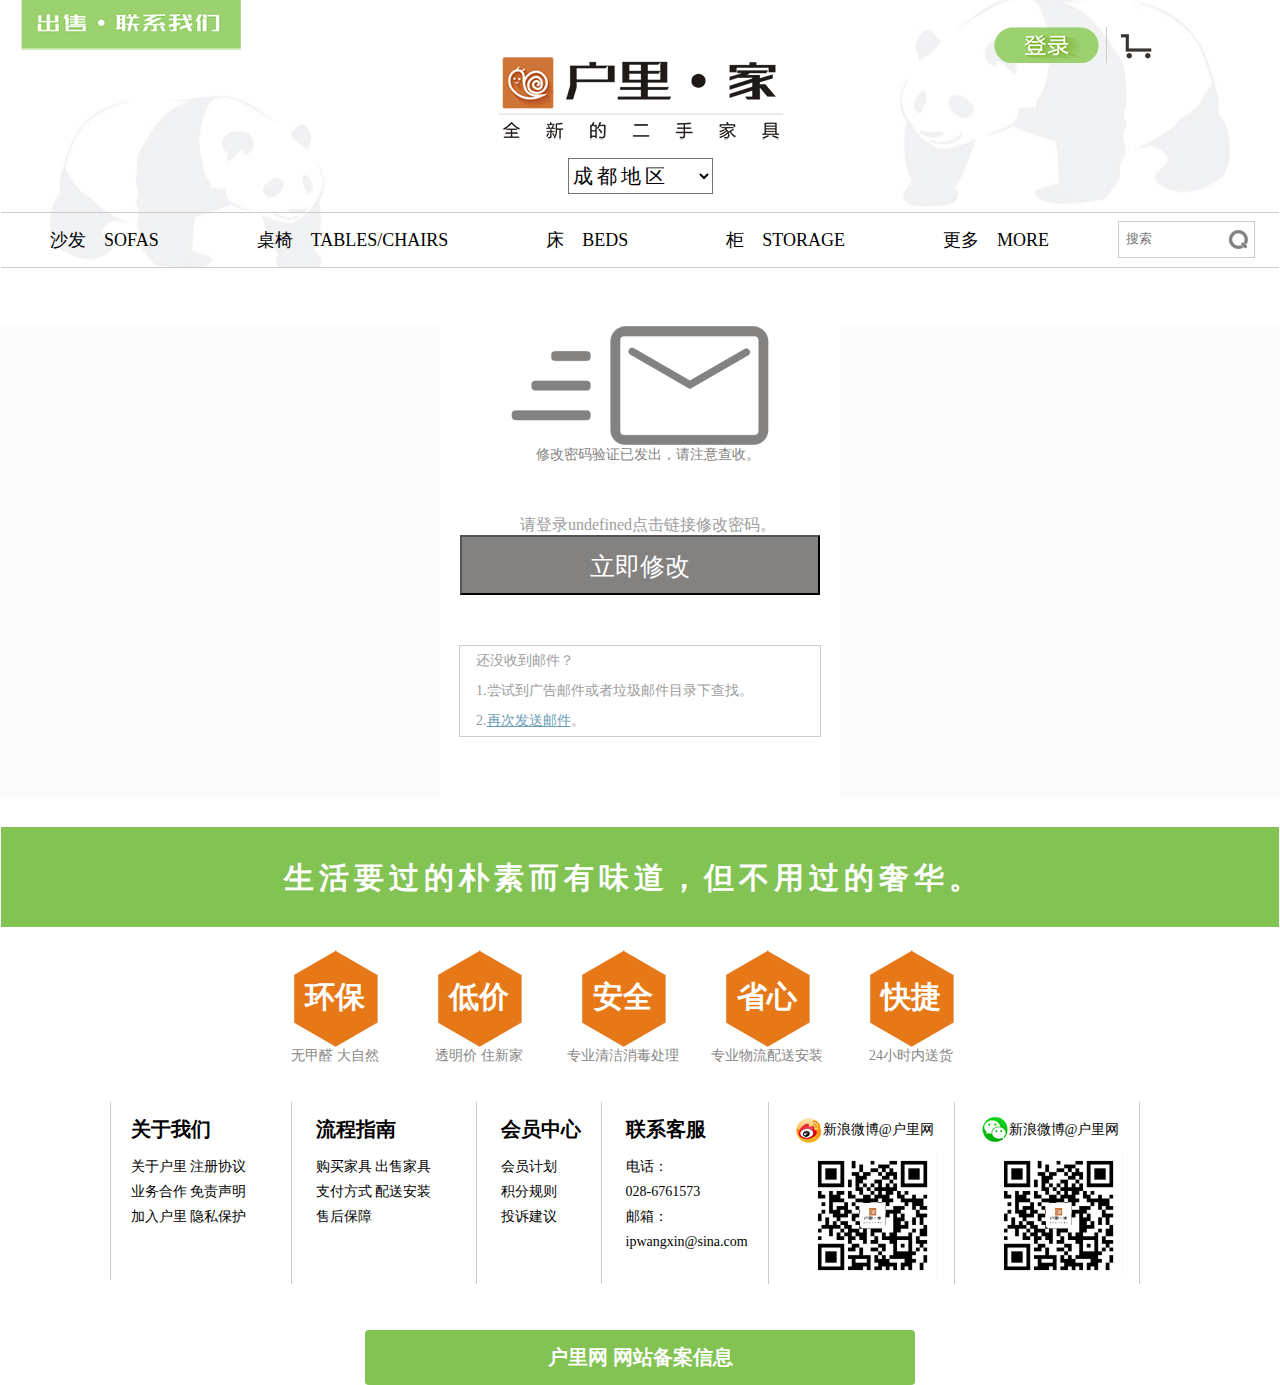
<file: modify_reg.html>
<!DOCTYPE html>
<html lang="en">
<head>
    <meta charset="UTF-8">
    <title>密码验证页面</title>
    <link rel="stylesheet" href="css/reset.css" />
    <link rel="stylesheet" href="css/public.css" />
    <link rel="stylesheet" href="css/modify_reg.css" />
</head>
<body>
    <header>
        <div class="content">
            <div class="wrap">
               <div class="left_band"></div>
                <div class="logo">
                </div>
                <div class="right_band">
                    <a href="login.html" class="login_btn"></a>
                    <div class="vert_line"></div>
                    <div class="shopping_bag"></div>
                </div><!--登录、购物车按钮-->
                <div class="place_area">
                    <select name="add" id="addselect">
                        <option value="cd">成都地区</option>
                        <option value="sn">遂宁地区</option>
                        <option value="nc">南充地区</option>
                        <option value="dz">达州地区</option>
                    </select>
                </div><!--地区选择-->
                <nav class="nav">
                    <ul class="clear-fix">
                        <li><p>沙发　SOFAS</p>
                            <ul class="change_dis1">
                                <li><a href="#">单人沙发</a></li>
                                <li><a href="#">二人沙发</a></li>
                                <li><a href="#">三人沙发</a></li>
                                <li><a href="#">圆沙发</a></li>
                            </ul>
                        </li>
                        <li><p>桌椅　TABLES/CHAIRS</p>
                            <ul class="change_dis2">
                                <li><a href="#">餐桌</a></li>
                                <li><a href="#">餐椅</a></li>
                                <li><a href="#">书桌</a></li>
                                <li><a href="#">凳子</a></li>
                                <li><a href="#">电脑桌</a></li>
                                <li><a href="#">休闲椅</a></li>
                                <li><a href="#">梳妆台</a></li>
                                <li><a href="#">户外椅</a></li>
                                <li><a href="#">其他</a></li>
                            </ul>
                            </li>
                        <li><p>床　BEDS</p>
                            <ul class="change_dis3">
                                <li><a href="#">单人床</a></li>
                                <li><a href="#">双人床</a></li>
                                <li><a href="#">铁床</a></li>
                                <li><a href="#">木床</a></li>
                            </ul>
                        </li>
                        <li><p>柜　STORAGE</p>
                            <ul class="change_dis4">
                                <li><a href="#">立柜</a></li>
                                <li><a href="#">三抽柜</a></li>
                            </ul>
                        </li>
                        <li><p>更多　MORE</p>
                            <ul class="change_dis5">
                                <li><a href="#">其他分类</a></li>
                        </li>
                            </ul>
                        </li>
                        <li class="last"><input type="text" placeholder="搜索"><a href="#"><span></span></a></li>
                    </ul>
                </nav>
            </div>
        </div>
    </header>
    <!--头部结束-->
    <section>
        <div class="content modi_reg_wrap">
            <div class="item">
                   <div class="img_box">
                   </div>
                    <p>修改密码验证已发出，请注意查收。</p>
            </div>
            <div class="item2">
                <p>请登录<span id="email"></span>点击链接修改密码。</p>
                <input  id="renew" type="button" class="reg-btn" value="立即修改">
            </div>
            <div class="item3">
                <p>还没收到邮件？</p>
                <p>1.尝试到广告邮件或者垃圾邮件目录下查找。</p>
                <p>2.<a href="#">再次发送邮件</a>。</p>
            </div>
        </div>
    </section>
    </section>    
    <!--主体部分结束-->
    <footer>
         <div class="content">
             <div class="discrip">
                 <p>生活要过的朴素而有味道，但不用过的奢华。</p>
             </div>
             <div class="character">
                 <div>
                     <div>环保</div>
                     <p>无甲醛 大自然</p>
                 </div>
                 <div>
                     <div>低价</div>
                     <p>透明价 住新家</p>
                 </div>
                 <div>
                     <div>安全</div>
                     <p>专业清洁消毒处理</p>
                 </div>
                 <div>
                     <div>省心</div>
                     <p>专业物流配送安装</p>
                 </div>
                 <div>
                     <div>快捷</div>
                     <p>24小时内送货</p>
                 </div>
             </div>
             <div class="footer_ul">
                 <ul class="ul_1">
                    <p>关于我们</p>
                     <li><a href="#">关于户里</a></li>
                     <li><a href="#">注册协议</a></li>
                     <li><a href="#">业务合作</a></li>
                     <li><a href="#">免责声明</a></li>
                     <li><a href="#">加入户里</a></li>
                     <li><a href="#">隐私保护</a></li>
                 </ul>
                 <ul class="ul_1">
                    <p>流程指南</p>
                     <li><a href="#">购买家具</a></li>
                     <li><a href="#">出售家具</a></li>
                     <li><a href="#">支付方式</a></li>
                     <li><a href="#">配送安装</a></li>
                     <li><a href="#">售后保障</a></li>
                 </ul>
                 <ul>
                     <p>会员中心</p>
                     <li><a href="#">会员计划</a></li>
                     <li><a href="#">积分规则</a></li>
                     <li><a href="#">投诉建议</a></li>
                 </ul>
                 <ul class="ul_2"><p>联系客服</p>电话：
                     028-6761573
                     邮箱：
                     ipwangxin@sina.com
                 </ul>
                 <ul class="ul_3_1">
                     <span>新浪微博@户里网</span>
                     <i></i>
                 </ul>
                 <ul class="ul_3_2">
                     <span>新浪微博@户里网</span>
                     <i></i>
                 </ul>
             </div>
             <p class="copyright">户里网 网站备案信息</p>
         </div>   
    </footer>
    <!--尾部结束-->
</body>
<script type="text/javascript" src="js/modify_reg.js"></script>
</html>
</file>
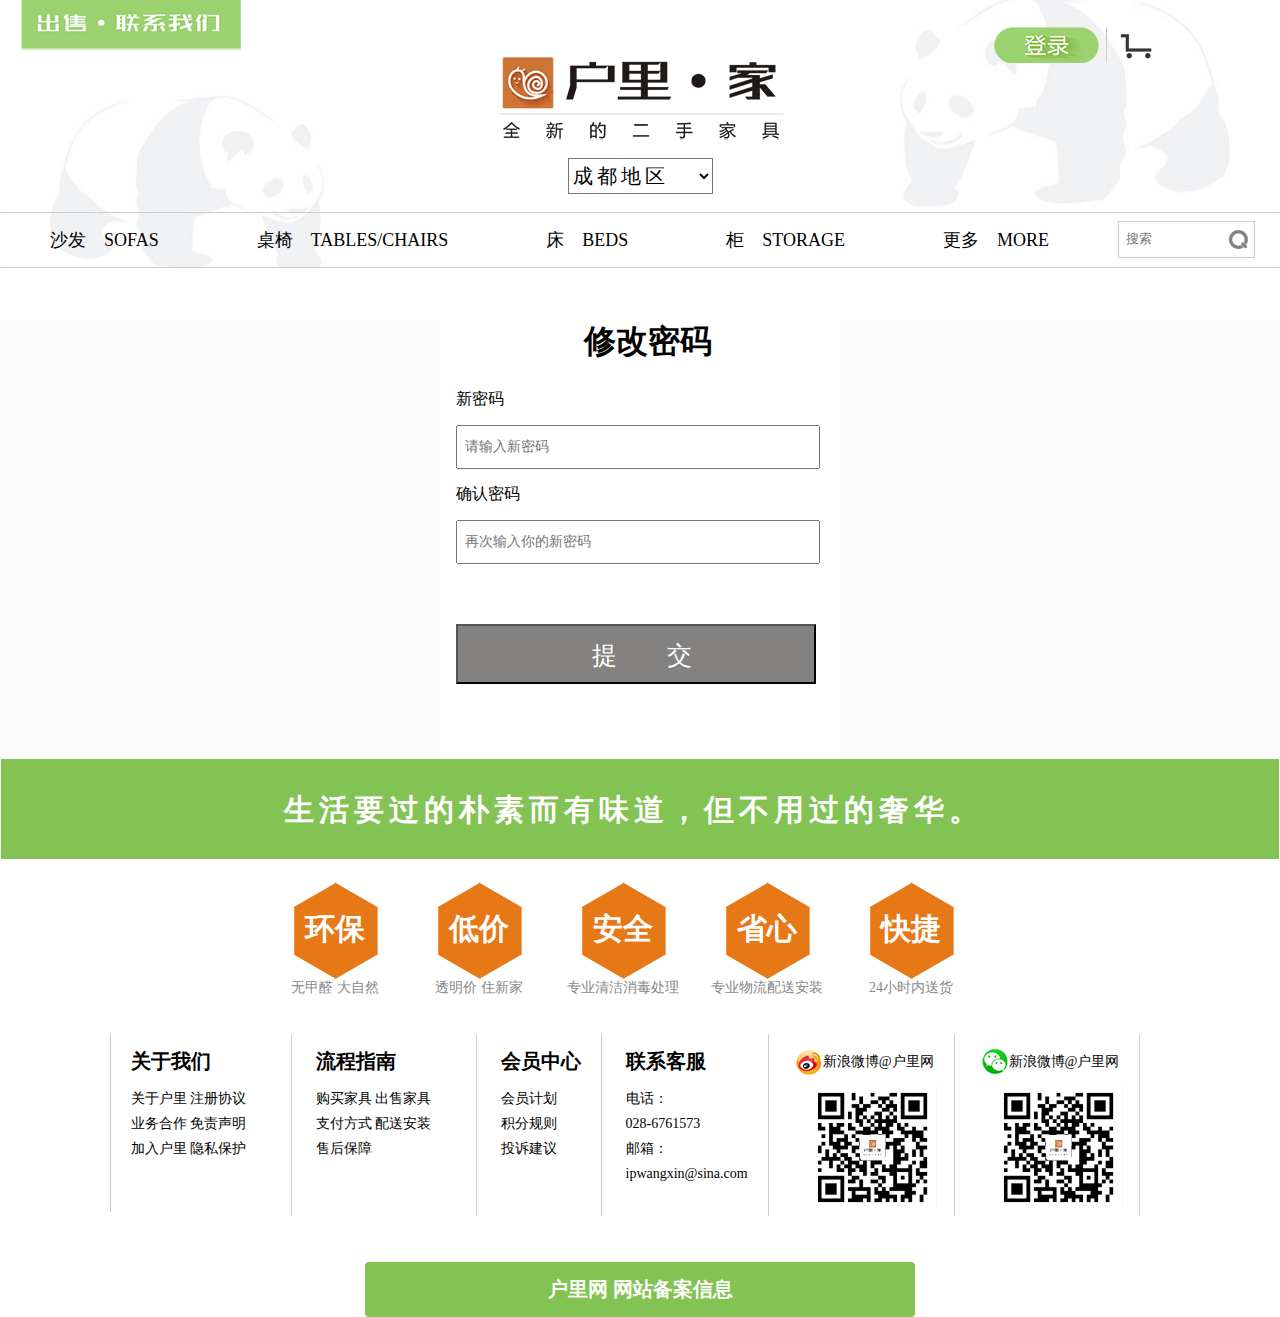
<file: modifyPassword.html>
<!DOCTYPE html>
<html lang="en">
<head>
    <meta charset="UTF-8">
    <title>修改密码页面</title>
    <link rel="stylesheet" href="css/reset.css" />
    <link rel="stylesheet" href="css/public.css" />
    <link rel="stylesheet" href="css/login.css" />
    <link rel="stylesheet" href="css/cover.css" />
</head>
<body>
    <header>
        <div class="content">
            <div class="wrap">
               <div class="left_band"></div>
                <div class="logo">
                </div>
                <div class="right_band">
                    <a href="login.html" class="login_btn"></a>
                    <div class="vert_line"></div>
                    <div class="shopping_bag"></div>
                </div><!--登录、购物车按钮-->
                <div class="place_area">
                    <select name="add" id="addselect">
                        <option value="cd">成都地区</option>
                        <option value="sn">遂宁地区</option>
                        <option value="nc">南充地区</option>
                        <option value="dz">达州地区</option>
                    </select>
                </div><!--地区选择-->
                <nav class="nav">
                    <ul class="clear-fix">
                        <li><p>沙发　SOFAS</p>
                            <ul class="change_dis1">
                                <li><a href="#">单人沙发</a></li>
                                <li><a href="#">二人沙发</a></li>
                                <li><a href="#">三人沙发</a></li>
                                <li><a href="#">圆沙发</a></li>
                            </ul>
                        </li>
                        <li><p>桌椅　TABLES/CHAIRS</p>
                            <ul class="change_dis2">
                                <li><a href="#">餐桌</a></li>
                                <li><a href="#">餐椅</a></li>
                                <li><a href="#">书桌</a></li>
                                <li><a href="#">凳子</a></li>
                                <li><a href="#">电脑桌</a></li>
                                <li><a href="#">休闲椅</a></li>
                                <li><a href="#">梳妆台</a></li>
                                <li><a href="#">户外椅</a></li>
                                <li><a href="#">其他</a></li>
                            </ul>
                            </li>
                        <li><p>床　BEDS</p>
                            <ul class="change_dis3">
                                <li><a href="#">单人床</a></li>
                                <li><a href="#">双人床</a></li>
                                <li><a href="#">铁床</a></li>
                                <li><a href="#">木床</a></li>
                            </ul>
                        </li>
                        <li><p>柜　STORAGE</p>
                            <ul class="change_dis4">
                                <li><a href="#">立柜</a></li>
                                <li><a href="#">三抽柜</a></li>
                            </ul>
                        </li>
                        <li><p>更多　MORE</p>
                            <ul class="change_dis5">
                                <li><a href="#">其他分类</a></li>
                        </li>
                            </ul>
                        </li>
                        <li class="last"><input type="text" placeholder="搜索"><a href="#"><span></span></a></li>
                    </ul>
                </nav>
            </div>
        </div>
    </header>
    <!--头部结束-->
    <section class="main">
        <div class="content login_wrap">
            <h1>修改密码</h1>
            <div>
                <label for="">新密码</label>
                <img src="img/icon/right.jpg" alt="">
                <input type="password" placeholder="请输入新密码">
                <p>密码格式不正确</p>
            </div>
            <div>
                <label for="">确认密码</label>
                <img src="img/icon/right.jpg" alt="">
                <input type="password" placeholder="再次输入你的新密码">
                <p>两次密码输不一致</p>
            </div>
            <div><input type="button" class="lo_btn" value="提　　交"></div>
        </div>
    </section>
    <!--主体部分结束-->
    <footer>
         <div class="content">
             <div class="discrip">
                 <p>生活要过的朴素而有味道，但不用过的奢华。</p>
             </div>
             <div class="character">
                 <div>
                     <div>环保</div>
                     <p>无甲醛 大自然</p>
                 </div>
                 <div>
                     <div>低价</div>
                     <p>透明价 住新家</p>
                 </div>
                 <div>
                     <div>安全</div>
                     <p>专业清洁消毒处理</p>
                 </div>
                 <div>
                     <div>省心</div>
                     <p>专业物流配送安装</p>
                 </div>
                 <div>
                     <div>快捷</div>
                     <p>24小时内送货</p>
                 </div>
             </div>
             <div class="footer_ul">
                 <ul class="ul_1">
                    <p>关于我们</p>
                     <li><a href="#">关于户里</a></li>
                     <li><a href="#">注册协议</a></li>
                     <li><a href="#">业务合作</a></li>
                     <li><a href="#">免责声明</a></li>
                     <li><a href="#">加入户里</a></li>
                     <li><a href="#">隐私保护</a></li>
                 </ul>
                 <ul class="ul_1">
                    <p>流程指南</p>
                     <li><a href="#">购买家具</a></li>
                     <li><a href="#">出售家具</a></li>
                     <li><a href="#">支付方式</a></li>
                     <li><a href="#">配送安装</a></li>
                     <li><a href="#">售后保障</a></li>
                 </ul>
                 <ul>
                     <p>会员中心</p>
                     <li><a href="#">会员计划</a></li>
                     <li><a href="#">积分规则</a></li>
                     <li><a href="#">投诉建议</a></li>
                 </ul>
                 <ul class="ul_2"><p>联系客服</p>电话：
                     028-6761573
                     邮箱：
                     ipwangxin@sina.com
                 </ul>
                 <ul class="ul_3_1">
                     <span>新浪微博@户里网</span>
                     <i></i>
                 </ul>
                 <ul class="ul_3_2">
                     <span>新浪微博@户里网</span>
                     <i></i>
                 </ul>
             </div>
             <p class="copyright">户里网 网站备案信息</p>
         </div>   
    </footer>
    <!--尾部结束-->
    <section class ="cover"><!--遮罩部分-->
        <div>
            <p>密码修改成功，请妥善保管你的密码。</p>
            <button>确　　定</button>
        </div>
    </section>
    <section class ="cover"><!--遮罩部分-->
        <div>
            <p>由于某些原因，密码修改失败，请重试。</p>
            <button>确　　定</button>
        </div>
    </section>
</body>
<script type="text/javascript" src="js/modifyPassword.js"></script>
</html>
</file>
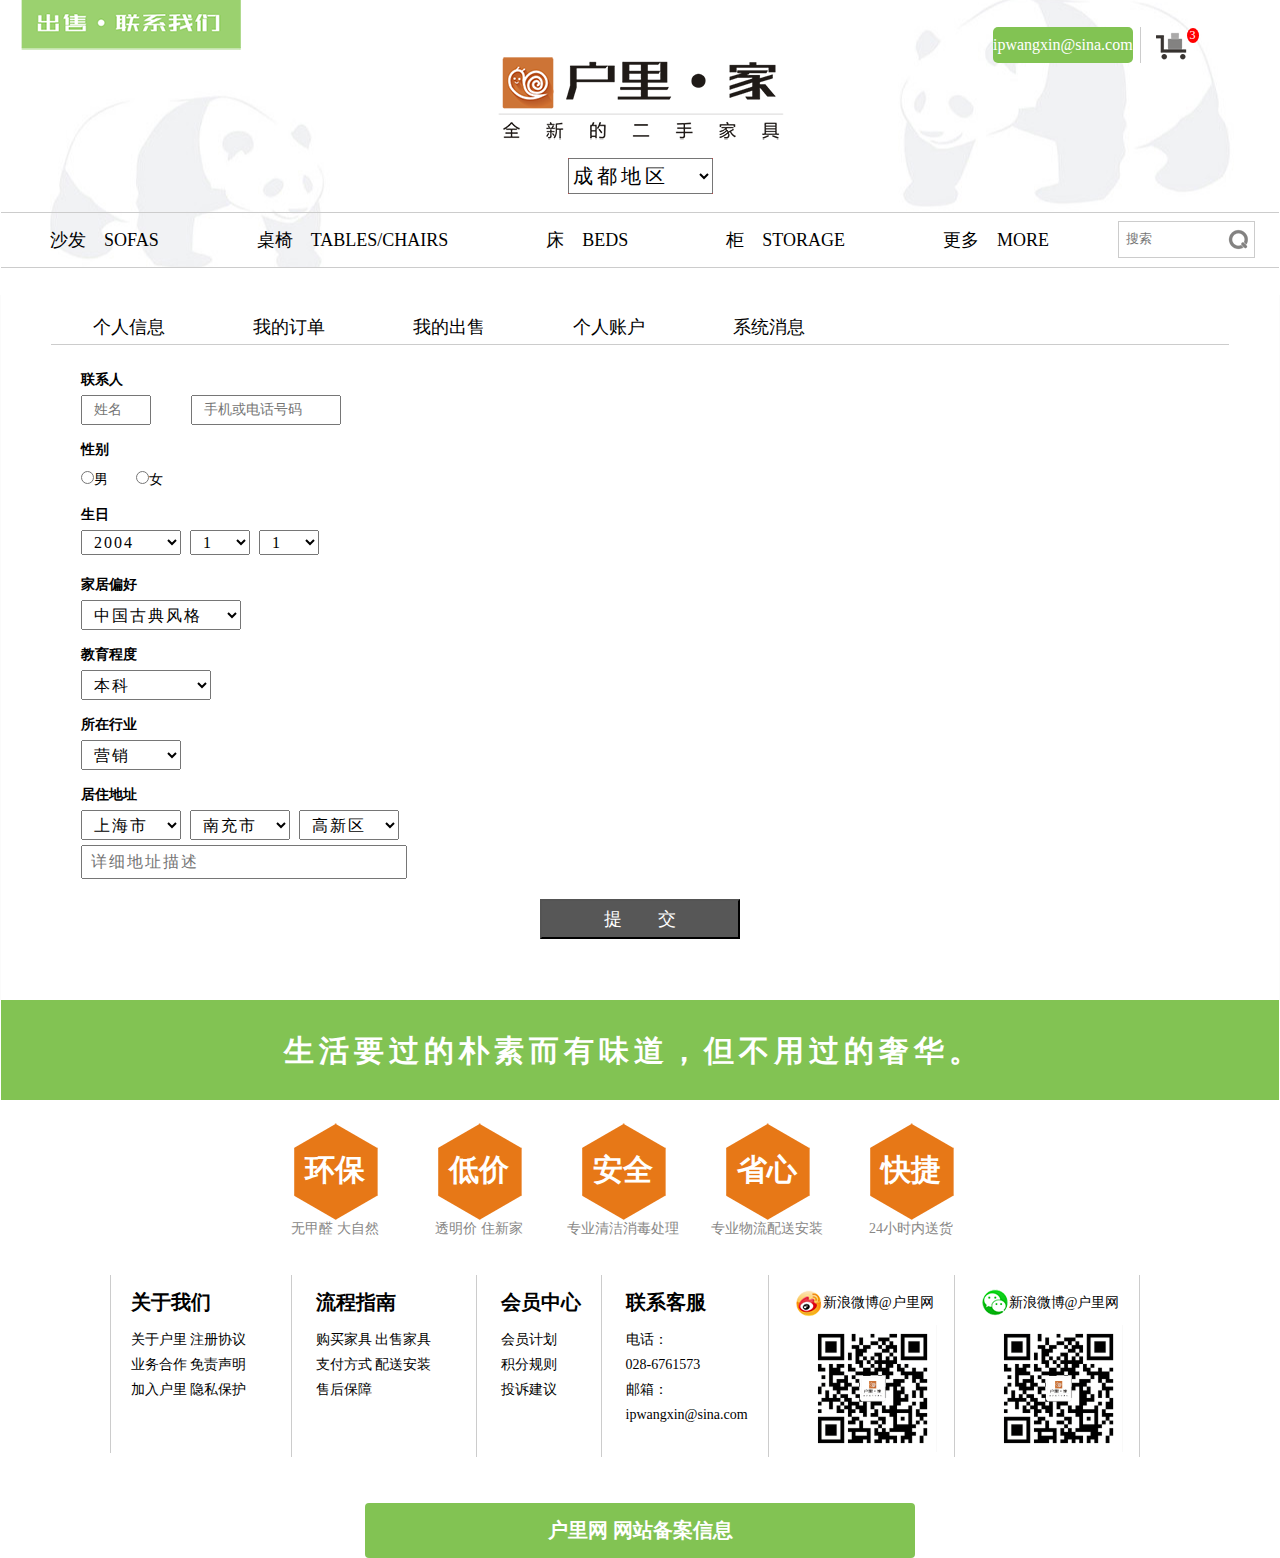
<file: persenal.html>
<!DOCTYPE html>
<html lang="en">
<head>
    <meta charset="UTF-8">
    <title>个人中心</title>
    <link rel="stylesheet" href="css/reset.css" />
    <link rel="stylesheet" href="css/public.css" />
    <link rel="stylesheet" href="css/personal.css" />
    <link rel="stylesheet" href="css/cover.css" />
</head>
<body>
    <header>
        <div class="content">
            <div class="wrap">
               <div class="left_band"></div>
                <div class="logo">
                </div>
               <div class="right_band">
                   <a class="loginRe" href="persenal.html">ipwangxin@sina.com</a>
                    <div class="vert_line"></div>
                    <div class="shopping_bat"><span>3</span>
                        <!--购物车隐藏框-->
                <div class="hiddenCar">
                    <p><span>商品名称</span><span>668x2</span></p>
                    <p><span>商品名称</span><span>668x2</span></p>
                    <div><a class="button" href = "shoppingCar.html">查看购物车</a></div>
                </div>
                <!--购物车隐藏框结束-->
                    </div>
                    <!--登录、购物车按钮-->
                </div><!--登录、购物车按钮-->
                <div class="place_area">
                    <select name="add" id="addselect">
                        <option value="cd">成都地区</option>
                        <option value="sn">遂宁地区</option>
                        <option value="nc">南充地区</option>
                        <option value="dz">达州地区</option>
                    </select>
                </div><!--地区选择-->
                <nav class="nav">
                    <ul class="clear-fix">
                        <li><p>沙发　SOFAS</p>
                            <ul class="change_dis1">
                                <li><a href="#">单人沙发</a></li>
                                <li><a href="#">二人沙发</a></li>
                                <li><a href="#">三人沙发</a></li>
                                <li><a href="#">圆沙发</a></li>
                            </ul>
                        </li>
                        <li><p>桌椅　TABLES/CHAIRS</p>
                            <ul class="change_dis2">
                                <li><a href="#">餐桌</a></li>
                                <li><a href="#">餐椅</a></li>
                                <li><a href="#">书桌</a></li>
                                <li><a href="#">凳子</a></li>
                                <li><a href="#">电脑桌</a></li>
                                <li><a href="#">休闲椅</a></li>
                                <li><a href="#">梳妆台</a></li>
                                <li><a href="#">户外椅</a></li>
                                <li><a href="#">其他</a></li>
                            </ul>
                            </li>
                        <li><p>床　BEDS</p>
                            <ul class="change_dis3">
                                <li><a href="#">单人床</a></li>
                                <li><a href="#">双人床</a></li>
                                <li><a href="#">铁床</a></li>
                                <li><a href="#">木床</a></li>
                            </ul>
                        </li>
                        <li><p>柜　STORAGE</p>
                            <ul class="change_dis4">
                                <li><a href="#">立柜</a></li>
                                <li><a href="#">三抽柜</a></li>
                            </ul>
                        </li>
                        <li><p>更多　MORE</p>
                            <ul class="change_dis5">
                                <li><a href="#">其他分类</a></li>
                        </li>
                            </ul>
                        </li>
                        <li class="last"><input type="text" placeholder="搜索"><a href="#"><span></span></a></li>
                    </ul>
                </nav>
            </div>
        </div>
    </header>
    <!--头部结束-->
    <section>
        <div class="content personal_wrap ">
          <!--个人中心导航部分-->
           <ul class="centerNav">
               <li><span>个人信息</span></li>
               <li><span>我的订单</span></li>
               <li><span>我的出售</span></li>
               <li><span>个人账户</span></li>
               <li><span>系统消息</span></li>
           </ul>
            <!--个人信息-->
            <div class="personalMessage changeWrap">
               <p ><label for="">联系人</label></p>
               <p class="atten">
                   <input type="text" placeholder="姓名"><input type="tel" placeholder="手机或电话号码">
               </p>
               <p><label for="">性别</label></p>
               <p class="sex"><input type="radio" name='xy'>男　　<input type="radio" name="xy">女</p>
               <p><label for="">生日</label></p>
               <p class="selectDate">
                   <select name="" id="year">
                       <option value="1996">1996</option>
                       <option value="1997">1997</option>
                       <option value="1998">1998</option>
                       <option value="1999">1999</option>
                       <option value="2000">2000</option>
                       <option value="2001">2001</option>
                       <option value="2002">2002</option>
                       <option value="2003">2003</option>
                       <option value="2004" selected>2004</option>
                       <option value="2005">2005</option>
                       <option value="2006">2006</option>
                       <option value="2007">2007</option>
                       <option value="2008">2008</option>
                       <option value="2009">2009</option>
                       <option value="2010">2010</option>
                       <option value="2011">2011</option>
                       <option value="2012">2012</option>
                       <option value="2013">2013</option>
                       <option value="2014">2014</option>
                       <option value="2015">2015</option>
                   </select>
                   <select name="" id="month">
                       <option value="1">1</option>
                       <option value="2">2</option>
                       <option value="3">3</option>
                       <option value="4">4</option>
                       <option value="5">5</option>
                       <option value="6">6</option>
                       <option value="7">7</option>
                       <option value="8">8</option>
                       <option value="9">9</option>
                       <option value="10">10</option>
                       <option value="11">11</option>
                       <option value="12">12</option>
                   </select>
                   <select name="" id="date">
                      <option value="1">1</option>
                       <option value="2">2</option>
                       <option value="3">3</option>
                       <option value="4">4</option>
                       <option value="5">5</option>
                       <option value="6">6</option>
                       <option value="7">7</option>
                       <option value="8">8</option>
                       <option value="9">9</option>
                       <option value="10">10</option>
                       <option value="11">11</option>
                       <option value="12">12</option>
                       <option value="13">13</option>
                       <option value="14">14</option>
                       <option value="15">15</option>
                       <option value="16">16</option>
                       <option value="17">17</option>
                       <option value="18">18</option>
                       <option value="19">19</option>
                       <option value="20">20</option>
                       <option value="21">21</option>
                       <option value="22">22</option>
                       <option value="23">23</option>
                       <option value="24">24</option>
                       <option value="25">25</option>
                       <option value="26">26</option>
                       <option value="27">27</option>
                       <option value="28">28</option>
                       <option value="29">29</option>
                       <option value="30">30</option>
                       <option value="31">31</option>
                       
                   </select>
               </p>
               <p><label for="">家居偏好</label></p>
               <p class="perferene">
                   <select name="" id="per">
                       <option value="1">地中海风格</option>
                       <option value="2">俄罗斯风格</option>
                       <option value="3" selected>中国古典风格</option>
                       <option value="4">其他风格</option>
                   </select>
               </p>
               <p><label for="">教育程度</label></p>
               <p class="educationStatus">
                   <select name="" id="deg">
                       <option value="1">高中及以下</option>
                       <option value="2">专科</option>
                       <option value="3" selected>本科</option>
                       <option value="4">研究生</option>
                       <option value="4">博士</option>
                   </select>
               </p>
               <p><label for="">所在行业</label></p>
               <p class="career">
                   <select name="" id="myCareer">
                       <option value="1">制造</option>
                       <option value="2">计算机</option>
                       <option value="3" selected>营销</option>
                       <option value="4">金融</option>
                       <option value="4">其他</option>
                   </select>
               </p>
               <p><label for="">居住地址</label></p>
               <p class="address">
                   <select name="" id="province">
                       <option value="1">四川省</option>
                       <option value="2">重庆市</option>
                       <option value="3" selected>上海市</option>
                       <option value="4">云南</option>
                       <option value="4">广东省</option>
                   </select>
                   <select name="" id="city">
                       <option value="1">成都市</option>
                       <option value="2">遂宁市</option>
                       <option value="3" selected>南充市</option>
                       <option value="4">达州市</option>
                       <option value="4">泸州市</option>
                   </select>
                   <select name="" id="area">
                       <option value="1">武侯区</option>
                       <option value="2">青羊区</option>
                       <option value="3" selected>高新区</option>
                       <option value="4">双流县</option>
                       <option value="4">其他</option>
                   </select>
               </p>
               <p class="detailAddress">
                   <input type="text" class="detail_address" placeholder="详细地址描述">
               </p>
                <div class="sub">
                    <button>提　　交</button>
                </div>
            </div><!--个人信息结束-->
            <!--我的订单部分-->
            <div class="myOrder changeWrap">
                <div class="orderHeader">
                    <span>订单信息</span>
                    <span>金额</span>
                    <span>下单时间</span>
                    <span>送货时间</span>
                    <span>状态</span>
                    <span>操作</span>
                </div>
                <div class="item"><!--//订单条目1-->
                    <div id="orderNumber">
                        <img src="img/other/example_13.jpg" alt="">
                        <p>订单号</p>
                    </div>
                    <span class="orderPrice">￥668.00</span>
                    <span class="orderDate">2015-03-07</span>
                    <span class="sendDate">2015-03-11</span>
                    <span class="orderState">收货完成</span>
                    <div class="orderOperation">
                        <p><span>查看</span><span>取消</span></p>
                        <p><span>售后</span><span class="del">删除</span></p>
                    </div>
                </div><!--订单条目1结束-->
                <div class="item"><!--//订单条目2-->
                    <div id="orderNumber">
                        <img src="img/other/example_13.jpg" alt="">
                        <p>订单号</p>
                    </div>
                    <span class="orderPrice">￥338.00</span>
                    <span class="orderDate">2016-03-07</span>
                    <span class="sendDate">2016-03-11</span>
                    <span class="orderState">收货完成</span>
                    <div class="orderOperation">
                        <p><span>查看</span><span>取消</span></p>
                        <p><span>售后</span><span class="del">删除</span></p>
                    </div>
                </div><!--订单条目2结束-->
                <div class="item"><!--//订单条目3-->
                    <div id="orderNumber">
                        <img src="img/other/example_13.jpg" alt="">
                        <p>订单号</p>
                    </div>
                    <span class="orderPrice">￥998.00</span>
                    <span class="orderDate">2016-03-07</span>
                    <span class="sendDate">2016-03-11</span>
                    <span class="orderState">收货完成</span>
                    <div class="orderOperation">
                        <p><span>查看</span><span>取消</span></p>
                        <p><span>售后</span><span class="del">删除</span></p>
                    </div>
                </div><!--订单条目3结束-->
            </div><!--我的订单部分结束-->
            <!--我的出售-->
            <div class="mySale changeWrap">
                <div class="saleBtn">
                    <button>我要出售</button>
                </div>
                <div class="orderSale">
                    <span>订单信息</span>
                    <span>售卖金额</span>
                    <span>提交时间</span>
                    <span>上架时间</span>
                    <span>商品存储</span>
                    <span>商品状态</span>
                    <span>是否回款</span>
                    <span>操作</span>
                </div>
                <div class="saleItem"><!--//出售条目1-->
                    <div id="saleNumber">
                        <img src="img/other/example_13.jpg" alt="">
                        <p>订单号</p>
                    </div>
                    <span class="salePrice">￥668.00</span>
                    <span class="saleDate">2015-03-07</span>
                    <span class="upDate">2015-03-11</span>
                    <span class="saleStorage">户里</span>
                    <span class="saleState">售卖中</span>
                    <span class="saleReturn">否</span>
                    <div class="saleOperation">
                        <p>降价申请</p>
                        <p><span>售后</span><span class="dela">删除</span></p>
                    </div>
                </div><!--出售条目1结束-->
                <div class="saleItem"><!--//出售条目2-->
                    <div id="saleNumber">
                        <img src="img/other/example_13.jpg" alt="">
                        <p>订单号</p>
                    </div>
                    <span class="salePrice">￥668.00</span>
                    <span class="saleDate">2015-03-07</span>
                    <span class="upDate">2015-03-11</span>
                    <span class="saleStorage">户里</span>
                    <span class="saleState">售卖中</span>
                    <span class="saleReturn">否</span>
                    <div class="saleOperation">
                        <p>降价申请</p>
                        <p><span>售后</span><span class="dela">删除</span></p>
                    </div>
                </div><!--出售条目2结束-->
            </div>
            <!--我的出售部分结束-->
                    <!--个人账户部分-->
             <div class="personalAccount changeWrap">
                 <div class="paWrap">
                    <h2>个人账户</h2>
                     <div class="whiteWrap">
                         <div class="myScoll">
                             <p>我的积分</p>
                             <span>200</span>分
                         </div>
                         <span>
                             你在户里网的任意消费都可获得积分，积分可直接抵扣商品金额
                         </span>
                         <span>查看<a href="">积分规则</a></span>
                     </div>
                 </div>
            </div>
            <!--个人账户部分结束-->
           <!-- 系统消息部分-->
           <div class="systemMessage changeWrap">
               <div class="grayWrap">
                   <p>暂无系统消息</p>
               </div>
           </div>
           <!--系统消息部分结束-->
        </div>
    </section>
    <!--主体部分结束-->
    <footer>
         <div class="content">
             <div class="discrip">
                 <p>生活要过的朴素而有味道，但不用过的奢华。</p>
             </div>
             <div class="character">
                 <div>
                     <div>环保</div>
                     <p>无甲醛 大自然</p>
                 </div>
                 <div>
                     <div>低价</div>
                     <p>透明价 住新家</p>
                 </div>
                 <div>
                     <div>安全</div>
                     <p>专业清洁消毒处理</p>
                 </div>
                 <div>
                     <div>省心</div>
                     <p>专业物流配送安装</p>
                 </div>
                 <div>
                     <div>快捷</div>
                     <p>24小时内送货</p>
                 </div>
             </div>
             <div class="footer_ul">
                 <ul class="ul_1">
                    <p>关于我们</p>
                     <li><a href="#">关于户里</a></li>
                     <li><a href="#">注册协议</a></li>
                     <li><a href="#">业务合作</a></li>
                     <li><a href="#">免责声明</a></li>
                     <li><a href="#">加入户里</a></li>
                     <li><a href="#">隐私保护</a></li>
                 </ul>
                 <ul class="ul_1">
                    <p>流程指南</p>
                     <li><a href="#">购买家具</a></li>
                     <li><a href="#">出售家具</a></li>
                     <li><a href="#">支付方式</a></li>
                     <li><a href="#">配送安装</a></li>
                     <li><a href="#">售后保障</a></li>
                 </ul>
                 <ul>
                     <p>会员中心</p>
                     <li><a href="#">会员计划</a></li>
                     <li><a href="#">积分规则</a></li>
                     <li><a href="#">投诉建议</a></li>
                 </ul>
                 <ul class="ul_2"><p>联系客服</p>电话：
                     028-6761573
                     邮箱：
                     ipwangxin@sina.com
                 </ul>
                 <ul class="ul_3_1">
                     <span>新浪微博@户里网</span>
                     <i></i>
                 </ul>
                 <ul class="ul_3_2">
                     <span>新浪微博@户里网</span>
                     <i></i>
                 </ul>
             </div>
             <p class="copyright">户里网 网站备案信息</p>
         </div>   
    </footer>
    <!--尾部结束-->
        <section class ="cover"><!--遮罩部分-->
        <div>
            <p>你确定删除该订单？删除后将不在显示。</p>
            <button>确定</button>
            <button>取消</button>
        </div>
    </section>
</body>
<script type="text/javascript" src="js/personalCenter.js"></script>
</html>
</file>
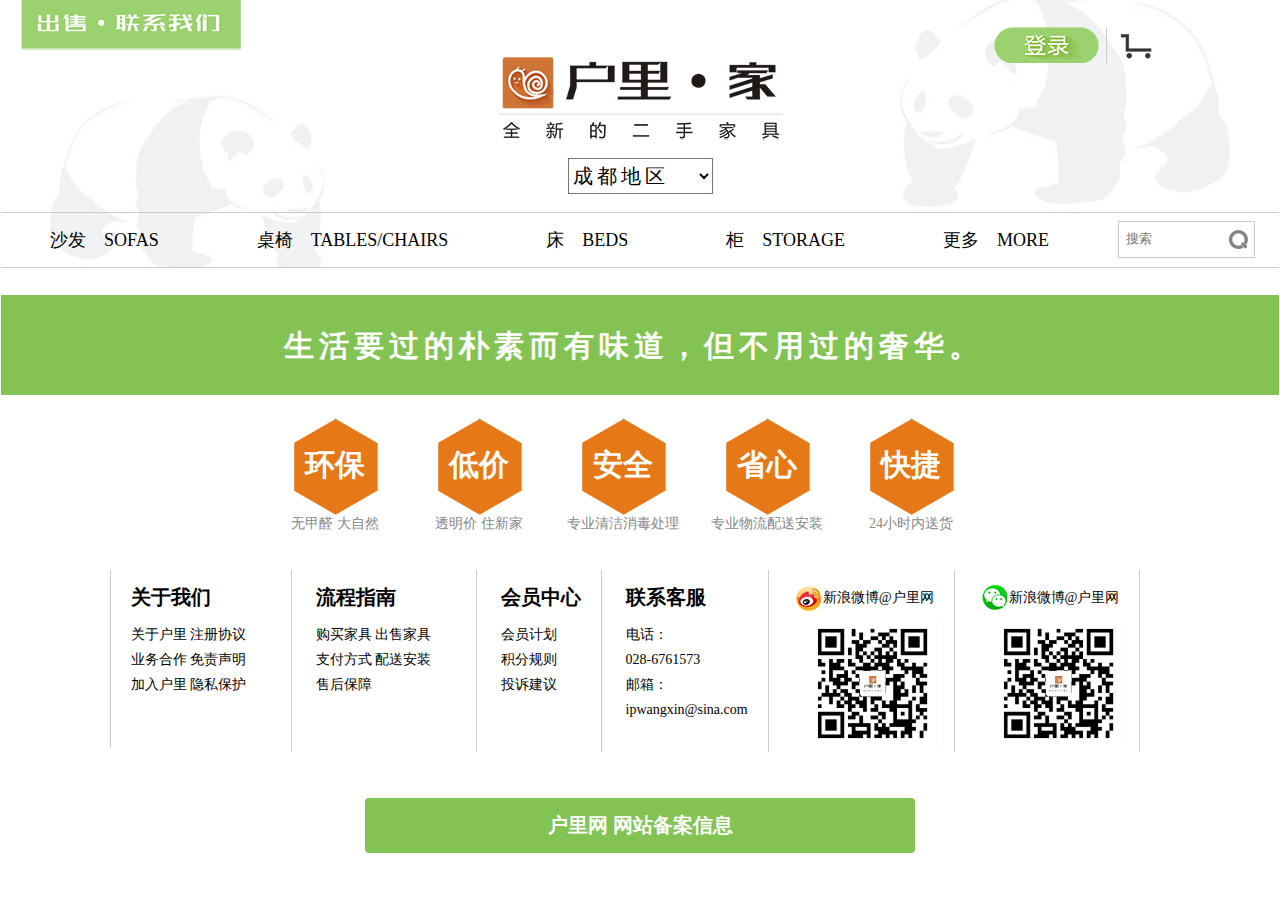
<file: pub.html>
<!DOCTYPE html>
<html lang="en">
<head>
    <meta charset="UTF-8">
    <title>二手家具首页</title>
    <link rel="stylesheet" href="css/reset.css" />
    <link rel="stylesheet" href="css/public.css" />
    <link rel="stylesheet" href="css/home_page.css" />
</head>
<body>
    <header>
        <div class="content">
            <div class="wrap">
               <div class="left_band"></div>
                <div class="logo">
                </div>
                <div class="right_band">
                    <a href="login.html" class="login_btn"></a>
                    <div class="vert_line"></div>
                    <div class="shopping_bag"></div>
                </div><!--登录、购物车按钮-->
                <div class="place_area">
                    <select name="add" id="addselect">
                        <option value="cd">成都地区</option>
                        <option value="sn">遂宁地区</option>
                        <option value="nc">南充地区</option>
                        <option value="dz">达州地区</option>
                    </select>
                </div><!--地区选择-->
                <nav class="nav">
                    <ul class="clear-fix">
                        <li><p>沙发　SOFAS</p>
                            <ul class="change_dis1">
                                <li><a href="#">单人沙发</a></li>
                                <li><a href="#">二人沙发</a></li>
                                <li><a href="#">三人沙发</a></li>
                                <li><a href="#">圆沙发</a></li>
                            </ul>
                        </li>
                        <li><p>桌椅　TABLES/CHAIRS</p>
                            <ul class="change_dis2">
                                <li><a href="#">餐桌</a></li>
                                <li><a href="#">餐椅</a></li>
                                <li><a href="#">书桌</a></li>
                                <li><a href="#">凳子</a></li>
                                <li><a href="#">电脑桌</a></li>
                                <li><a href="#">休闲椅</a></li>
                                <li><a href="#">梳妆台</a></li>
                                <li><a href="#">户外椅</a></li>
                                <li><a href="#">其他</a></li>
                            </ul>
                            </li>
                        <li><p>床　BEDS</p>
                            <ul class="change_dis3">
                                <li><a href="#">单人床</a></li>
                                <li><a href="#">双人床</a></li>
                                <li><a href="#">铁床</a></li>
                                <li><a href="#">木床</a></li>
                            </ul>
                        </li>
                        <li><p>柜　STORAGE</p>
                            <ul class="change_dis4">
                                <li><a href="#">立柜</a></li>
                                <li><a href="#">三抽柜</a></li>
                            </ul>
                        </li>
                        <li><p>更多　MORE</p>
                            <ul class="change_dis5">
                                <li><a href="#">其他分类</a></li>
                        </li>
                            </ul>
                        </li>
                        <li class="last"><input type="text" placeholder="搜索"><a href="#"><span></span></a></li>
                    </ul>
                </nav>
            </div>
        </div>
    </header>
    <!--头部结束-->
    <section>
        <div class="content"></div>
    </section>
    <!--主体部分结束-->
    <footer>
         <div class="content">
             <div class="discrip">
                 <p>生活要过的朴素而有味道，但不用过的奢华。</p>
             </div>
             <div class="character">
                 <div>
                     <div>环保</div>
                     <p>无甲醛 大自然</p>
                 </div>
                 <div>
                     <div>低价</div>
                     <p>透明价 住新家</p>
                 </div>
                 <div>
                     <div>安全</div>
                     <p>专业清洁消毒处理</p>
                 </div>
                 <div>
                     <div>省心</div>
                     <p>专业物流配送安装</p>
                 </div>
                 <div>
                     <div>快捷</div>
                     <p>24小时内送货</p>
                 </div>
             </div>
             <div class="footer_ul">
                 <ul class="ul_1">
                    <p>关于我们</p>
                     <li><a href="#">关于户里</a></li>
                     <li><a href="#">注册协议</a></li>
                     <li><a href="#">业务合作</a></li>
                     <li><a href="#">免责声明</a></li>
                     <li><a href="#">加入户里</a></li>
                     <li><a href="#">隐私保护</a></li>
                 </ul>
                 <ul class="ul_1">
                    <p>流程指南</p>
                     <li><a href="#">购买家具</a></li>
                     <li><a href="#">出售家具</a></li>
                     <li><a href="#">支付方式</a></li>
                     <li><a href="#">配送安装</a></li>
                     <li><a href="#">售后保障</a></li>
                 </ul>
                 <ul>
                     <p>会员中心</p>
                     <li><a href="#">会员计划</a></li>
                     <li><a href="#">积分规则</a></li>
                     <li><a href="#">投诉建议</a></li>
                 </ul>
                 <ul class="ul_2"><p>联系客服</p>电话：
                     028-6761573
                     邮箱：
                     ipwangxin@sina.com
                 </ul>
                 <ul class="ul_3_1">
                     <span>新浪微博@户里网</span>
                     <i></i>
                 </ul>
                 <ul class="ul_3_2">
                     <span>新浪微博@户里网</span>
                     <i></i>
                 </ul>
             </div>
             <p class="copyright">户里网 网站备案信息</p>
         </div>   
    </footer>
    <!--尾部结束-->
</body>
</html>
</file>
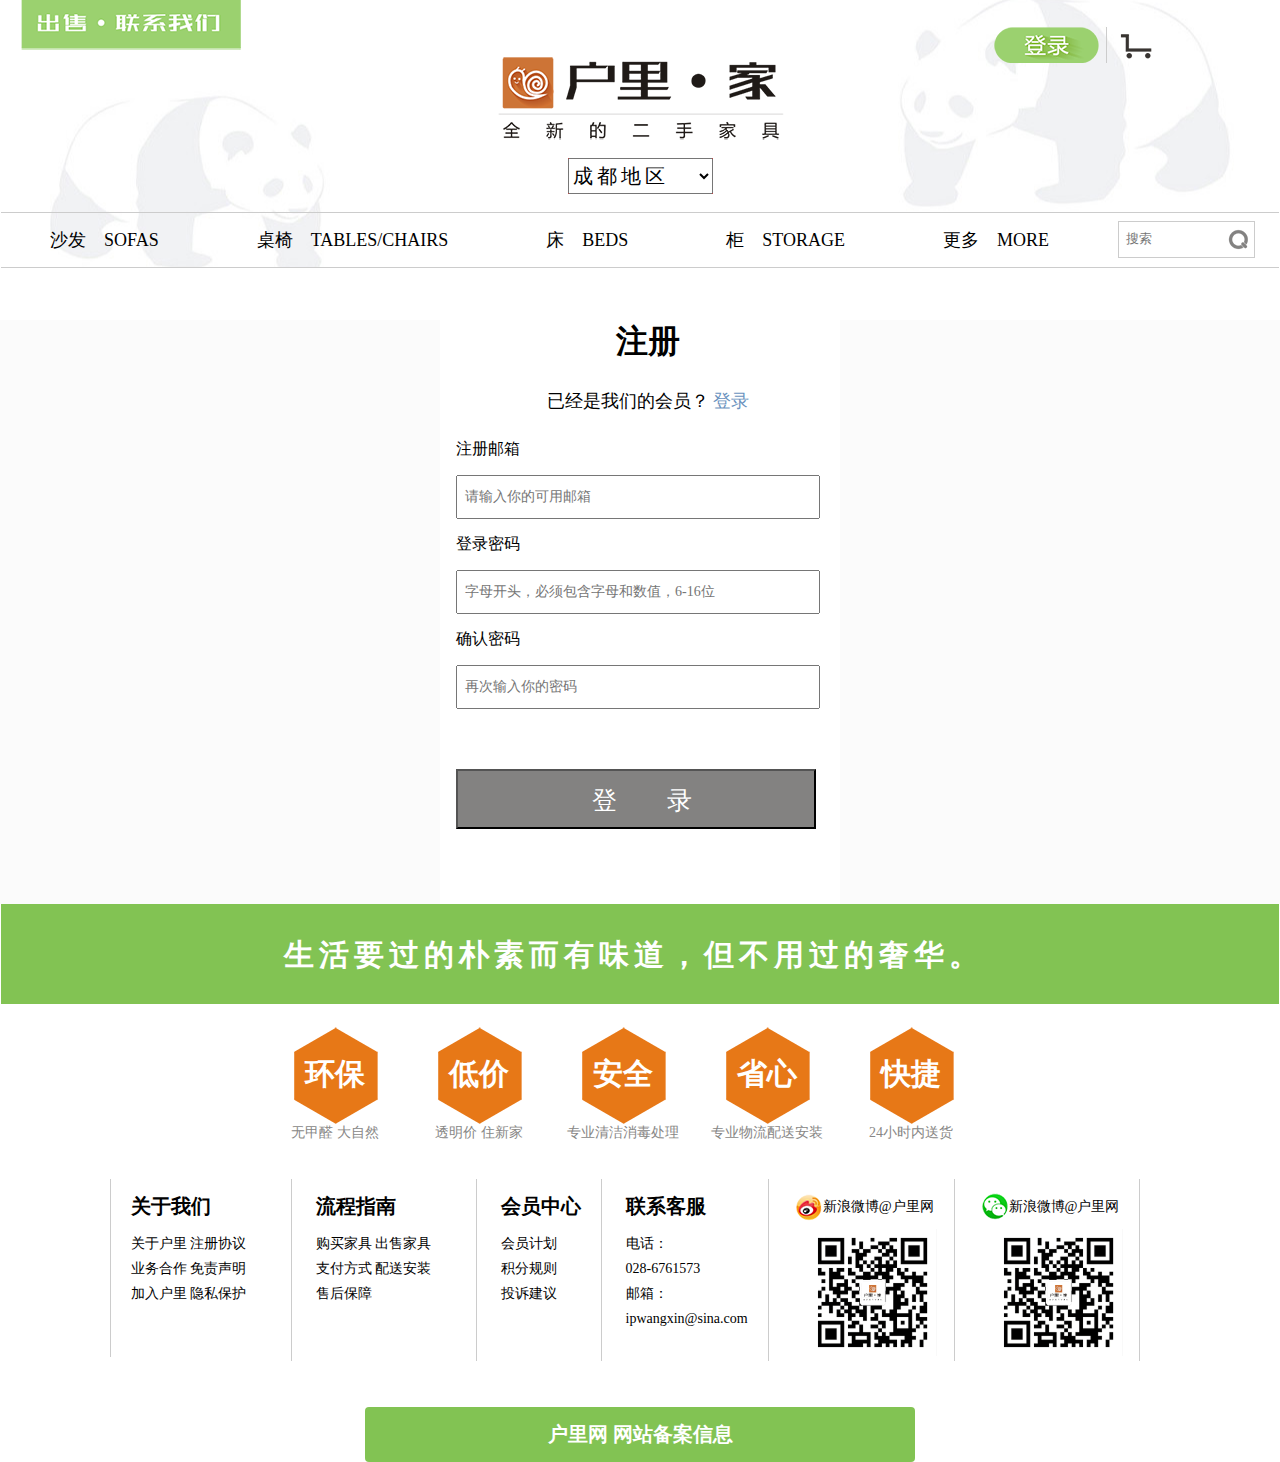
<file: register.html>
<!DOCTYPE html>
<html lang="en">
<head>
    <meta charset="UTF-8">
    <title>注册页面</title>
    <link rel="stylesheet" href="css/reset.css" />
    <link rel="stylesheet" href="css/public.css" />
    <link rel="stylesheet" href="css/register.css" />
</head>
<body>
    <header>
        <div class="content">
            <div class="wrap">
               <div class="left_band"></div>
                <div class="logo">
                </div>
                <div class="right_band">
                    <a href="login.html" class="login_btn"></a>
                    <div class="vert_line"></div>
                    <div class="shopping_bag"></div>
                </div><!--登录、购物车按钮-->
                <div class="place_area">
                    <select name="add" id="addselect">
                        <option value="cd">成都地区</option>
                        <option value="sn">遂宁地区</option>
                        <option value="nc">南充地区</option>
                        <option value="dz">达州地区</option>
                    </select>
                </div><!--地区选择-->
                <nav class="nav">
                    <ul class="clear-fix">
                        <li><p>沙发　SOFAS</p>
                            <ul class="change_dis1">
                                <li><a href="#">单人沙发</a></li>
                                <li><a href="#">二人沙发</a></li>
                                <li><a href="#">三人沙发</a></li>
                                <li><a href="#">圆沙发</a></li>
                            </ul>
                        </li>
                        <li><p>桌椅　TABLES/CHAIRS</p>
                            <ul class="change_dis2">
                                <li><a href="#">餐桌</a></li>
                                <li><a href="#">餐椅</a></li>
                                <li><a href="#">书桌</a></li>
                                <li><a href="#">凳子</a></li>
                                <li><a href="#">电脑桌</a></li>
                                <li><a href="#">休闲椅</a></li>
                                <li><a href="#">梳妆台</a></li>
                                <li><a href="#">户外椅</a></li>
                                <li><a href="#">其他</a></li>
                            </ul>
                            </li>
                        <li><p>床　BEDS</p>
                            <ul class="change_dis3">
                                <li><a href="#">单人床</a></li>
                                <li><a href="#">双人床</a></li>
                                <li><a href="#">铁床</a></li>
                                <li><a href="#">木床</a></li>
                            </ul>
                        </li>
                        <li><p>柜　STORAGE</p>
                            <ul class="change_dis4">
                                <li><a href="#">立柜</a></li>
                                <li><a href="#">三抽柜</a></li>
                            </ul>
                        </li>
                        <li><p>更多　MORE</p>
                            <ul class="change_dis5">
                                <li><a href="#">其他分类</a></li>
                        </li>
                            </ul>
                        </li>
                        <li class="last"><input type="text" placeholder="搜索"><a href="#"><span></span></a></li>
                    </ul>
                </nav>
            </div>
        </div>
    </header>
    <!--头部结束-->
    <section>
        <div class="content register_wrap">
            <h1>注册</h1>
            <h4>已经是我们的会员？ <a href="login.html">登录</a></h4>
            <div>
                <label for="">注册邮箱</label>
                <img src="img/icon/right.jpg" alt="">
                <input type="text" placeholder="请输入你的可用邮箱">
                <p>邮箱格式不正确</p>
            </div>
            <div>
                <label for="">登录密码</label>
                <img src="img/icon/right.jpg" alt="">
                <input type="password" placeholder="字母开头，必须包含字母和数值，6-16位">
                <p>密码格式不正确</p>
            </div>
            <div>
                <label for="">确认密码</label>
                <img src="img/icon/right.jpg" alt="">
                <input type="password" placeholder="再次输入你的密码">
                <p>两次密码不一致</p>
            </div>
            <div><input type="button" class="lo_btn" value="登　　录"></div>
        </div>
    </section>
    <!--主体部分结束-->
    <footer>
         <div class="content">
             <div class="discrip">
                 <p>生活要过的朴素而有味道，但不用过的奢华。</p>
             </div>
             <div class="character">
                 <div>
                     <div>环保</div>
                     <p>无甲醛 大自然</p>
                 </div>
                 <div>
                     <div>低价</div>
                     <p>透明价 住新家</p>
                 </div>
                 <div>
                     <div>安全</div>
                     <p>专业清洁消毒处理</p>
                 </div>
                 <div>
                     <div>省心</div>
                     <p>专业物流配送安装</p>
                 </div>
                 <div>
                     <div>快捷</div>
                     <p>24小时内送货</p>
                 </div>
             </div>
             <div class="footer_ul">
                 <ul class="ul_1">
                    <p>关于我们</p>
                     <li><a href="#">关于户里</a></li>
                     <li><a href="#">注册协议</a></li>
                     <li><a href="#">业务合作</a></li>
                     <li><a href="#">免责声明</a></li>
                     <li><a href="#">加入户里</a></li>
                     <li><a href="#">隐私保护</a></li>
                 </ul>
                 <ul class="ul_1">
                    <p>流程指南</p>
                     <li><a href="#">购买家具</a></li>
                     <li><a href="#">出售家具</a></li>
                     <li><a href="#">支付方式</a></li>
                     <li><a href="#">配送安装</a></li>
                     <li><a href="#">售后保障</a></li>
                 </ul>
                 <ul>
                     <p>会员中心</p>
                     <li><a href="#">会员计划</a></li>
                     <li><a href="#">积分规则</a></li>
                     <li><a href="#">投诉建议</a></li>
                 </ul>
                 <ul class="ul_2"><p>联系客服</p>电话：
                     028-6761573
                     邮箱：
                     ipwangxin@sina.com
                 </ul>
                 <ul class="ul_3_1">
                     <span>新浪微博@户里网</span>
                     <i></i>
                 </ul>
                 <ul class="ul_3_2">
                     <span>新浪微博@户里网</span>
                     <i></i>
                 </ul>
             </div>
             <p class="copyright">户里网 网站备案信息</p>
         </div>   
    </footer>
    <!--尾部结束-->
</body>
<script type="text/javascript" src="js/register.js"></script>
</html>
</file>
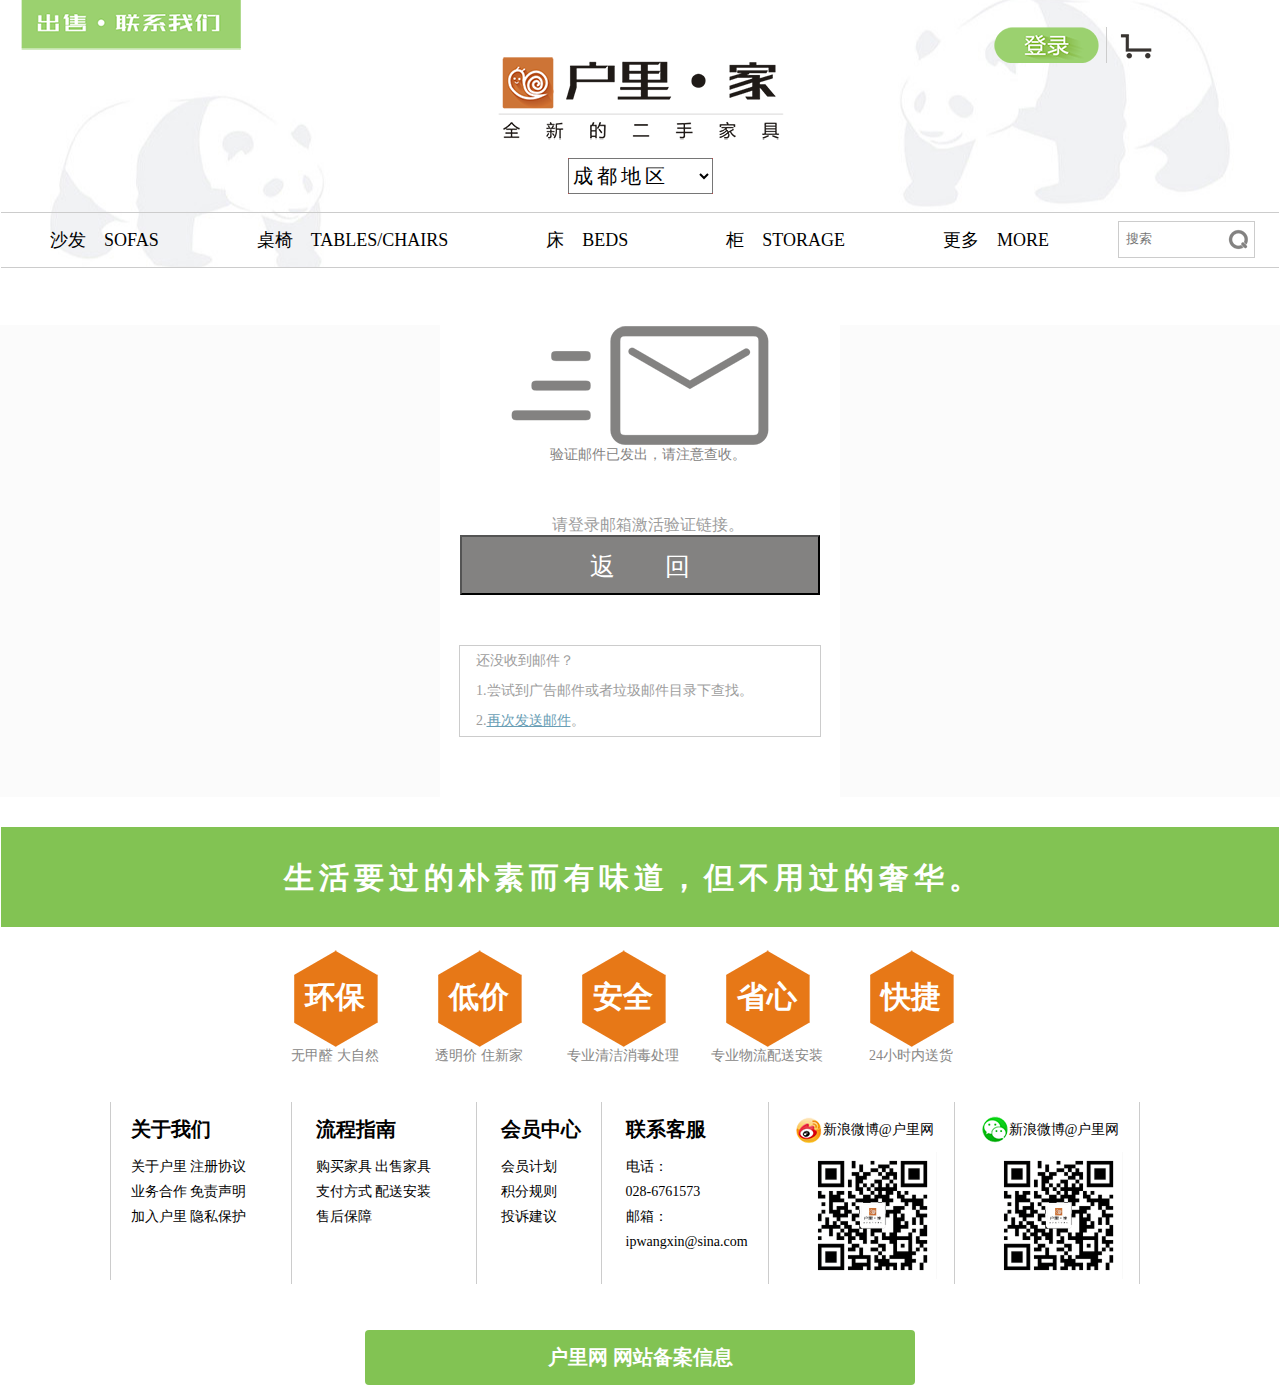
<file: register_reg.html>
<!DOCTYPE html>
<html lang="en">
<head>
    <meta charset="UTF-8">
    <title>密码验证页面</title>
    <link rel="stylesheet" href="css/reset.css" />
    <link rel="stylesheet" href="css/public.css" />
    <link rel="stylesheet" href="css/modify_reg.css" />
</head>
<body>
    <header>
        <div class="content">
            <div class="wrap">
               <div class="left_band"></div>
                <div class="logo">
                </div>
                <div class="right_band">
                    <a href="login.html" class="login_btn"></a>
                    <div class="vert_line"></div>
                    <div class="shopping_bag"></div>
                </div><!--登录、购物车按钮-->
                <div class="place_area">
                    <select name="add" id="addselect">
                        <option value="cd">成都地区</option>
                        <option value="sn">遂宁地区</option>
                        <option value="nc">南充地区</option>
                        <option value="dz">达州地区</option>
                    </select>
                </div><!--地区选择-->
                <nav class="nav">
                    <ul class="clear-fix">
                        <li><p>沙发　SOFAS</p>
                            <ul class="change_dis1">
                                <li><a href="#">单人沙发</a></li>
                                <li><a href="#">二人沙发</a></li>
                                <li><a href="#">三人沙发</a></li>
                                <li><a href="#">圆沙发</a></li>
                            </ul>
                        </li>
                        <li><p>桌椅　TABLES/CHAIRS</p>
                            <ul class="change_dis2">
                                <li><a href="#">餐桌</a></li>
                                <li><a href="#">餐椅</a></li>
                                <li><a href="#">书桌</a></li>
                                <li><a href="#">凳子</a></li>
                                <li><a href="#">电脑桌</a></li>
                                <li><a href="#">休闲椅</a></li>
                                <li><a href="#">梳妆台</a></li>
                                <li><a href="#">户外椅</a></li>
                                <li><a href="#">其他</a></li>
                            </ul>
                            </li>
                        <li><p>床　BEDS</p>
                            <ul class="change_dis3">
                                <li><a href="#">单人床</a></li>
                                <li><a href="#">双人床</a></li>
                                <li><a href="#">铁床</a></li>
                                <li><a href="#">木床</a></li>
                            </ul>
                        </li>
                        <li><p>柜　STORAGE</p>
                            <ul class="change_dis4">
                                <li><a href="#">立柜</a></li>
                                <li><a href="#">三抽柜</a></li>
                            </ul>
                        </li>
                        <li><p>更多　MORE</p>
                            <ul class="change_dis5">
                                <li><a href="#">其他分类</a></li>
                        </li>
                            </ul>
                        </li>
                        <li class="last"><input type="text" placeholder="搜索"><a href="#"><span></span></a></li>
                    </ul>
                </nav>
            </div>
        </div>
    </header>
    <!--头部结束-->
    <section>
        <div class="content modi_reg_wrap">
            <div class="item">
                   <div class="img_box">
                   </div>
                    <p>验证邮件已发出，请注意查收。</p>
            </div>
            <div class="item2">
                <p>请登录<span id="email"></span>邮箱激活验证链接。</p>
                <input  id="retu" type="button" class="reg-btn" value="返　　回">
            </div>
            <div class="item3">
                <p>还没收到邮件？</p>
                <p>1.尝试到广告邮件或者垃圾邮件目录下查找。</p>
                <p>2.<a href="#">再次发送邮件</a>。</p>
            </div>
        </div>
    </section>
    </section>    
    <!--主体部分结束-->
    <footer>
         <div class="content">
             <div class="discrip">
                 <p>生活要过的朴素而有味道，但不用过的奢华。</p>
             </div>
             <div class="character">
                 <div>
                     <div>环保</div>
                     <p>无甲醛 大自然</p>
                 </div>
                 <div>
                     <div>低价</div>
                     <p>透明价 住新家</p>
                 </div>
                 <div>
                     <div>安全</div>
                     <p>专业清洁消毒处理</p>
                 </div>
                 <div>
                     <div>省心</div>
                     <p>专业物流配送安装</p>
                 </div>
                 <div>
                     <div>快捷</div>
                     <p>24小时内送货</p>
                 </div>
             </div>
             <div class="footer_ul">
                 <ul class="ul_1">
                    <p>关于我们</p>
                     <li><a href="#">关于户里</a></li>
                     <li><a href="#">注册协议</a></li>
                     <li><a href="#">业务合作</a></li>
                     <li><a href="#">免责声明</a></li>
                     <li><a href="#">加入户里</a></li>
                     <li><a href="#">隐私保护</a></li>
                 </ul>
                 <ul class="ul_1">
                    <p>流程指南</p>
                     <li><a href="#">购买家具</a></li>
                     <li><a href="#">出售家具</a></li>
                     <li><a href="#">支付方式</a></li>
                     <li><a href="#">配送安装</a></li>
                     <li><a href="#">售后保障</a></li>
                 </ul>
                 <ul>
                     <p>会员中心</p>
                     <li><a href="#">会员计划</a></li>
                     <li><a href="#">积分规则</a></li>
                     <li><a href="#">投诉建议</a></li>
                 </ul>
                 <ul class="ul_2"><p>联系客服</p>电话：
                     028-6761573
                     邮箱：
                     ipwangxin@sina.com
                 </ul>
                 <ul class="ul_3_1">
                     <span>新浪微博@户里网</span>
                     <i></i>
                 </ul>
                 <ul class="ul_3_2">
                     <span>新浪微博@户里网</span>
                     <i></i>
                 </ul>
             </div>
             <p class="copyright">户里网 网站备案信息</p>
         </div>   
    </footer>
    <!--尾部结束-->
</body>
<script type="text/javascript" src="js/return_reg.js"></script>
</html>
</file>
<file: css/public.css>
header{
    width:100%;
    height:295px;
        position: relative;
    z-index: 5;
}
div.content{
    width:1278px;
    height:inherit;
    margin:0 auto;
    background:#fff;
}
.wrap{
    background:#fff url('../img/bg/bg_header.jpg') no-repeat;
    background-position: center;
    position: relative;
}
.left_band {
	width:220px;
    height:50px;
    margin-left:20px;
    background: url('../img/icon/sprites_0.png') no-repeat;
    background-position: 0 -194px;
}
.left_band:hover{
    background-position: 0 -141px;
}
.logo{
    width:288px;
    height:90px;
    margin:0 auto;
    background: url('../img/icon/sprites_0.png') no-repeat;
    background-position: 0 -38px;
}
.right_band{
    width:230px;
    height:36px;
    position: absolute;
    top:27px;
    right: 56px;
}
.right_band div{
    display: inline-block;
}
.login_btn{
    display: inline-block;
    width:106px;
    height:36px;
    background: url('../img/icon/sprites_0.png') no-repeat;
    background-position:-229px -183px;
    vertical-align: top;
}
.loginRe{
    display: inline-block;
    line-height: 36px;
    height: 36px;
    background: #82C353;
    color:#fff;
    border-radius: 5px;
    vertical-align: top;
}
.login_btn:hover{
    background-position:-229px -146px;
}
.vert_line{
    width:0px;
    height: inherit;
    border-right: 1px solid #ccc;
    margin: 0 3px;
    vertical-align: top;
}
.shopping_bag{
    width:50px;
    height:36px;
    background: url('../img/icon/sprites_0.png') no-repeat;
    background-position:-22px -388px;
    position: relative;
}
.shopping_bat{
    width:50px;
    height:50px;
    display: inline-block;
    background: url('../img/icon/sprites_0.png') no-repeat;
    background-position:-22px -445px;
    border:1px solid rgba(255, 255, 255, 0);
    position: relative; 
    z-index: 200;
}
.shopping_bat:hover{
    background:#fff url('../img/icon/sprites_0.png') no-repeat;
    border-color:#ccc;
    border-bottom-color:rgba(255, 255, 255, 0);
    background-position:-22px -445px;
    z-index: 201;
}
.shopping_bag>span,.shopping_bat>span{
    font:12px 'Microsoft yahei';
    width:12px;
    text-align: center;
    color: #fff;
    border-radius: 50%;
    background: red;
    position: absolute;
    right:0;
    top:0;
}
/*购物车隐藏框*/
.shopping_bat:hover div.hiddenCar{
    display: block;
}
div.hiddenCar{
    width: 200px;
    height: 180px;
    background: #fff;
    border:1px solid #ccc;
    position: absolute;
     z-index: -1;
    top: 50px;
    right: -1px;
    display: none;
    padding-top: 40px;
}
div.hiddenCar:after{
    content:' ';
    position: absolute;
    background: #fff;
    z-index: 201;
    width:50px;
    height: 2px;
    right:0;
    top:-1px;
    
}
.hiddenCar p{
    margin:10px;
    text-align: center;
    font:14px 'Microsoft yahei';
}

.hiddenCar .button{
    width:150px;
    height:40px;
    background: red;
    color:#fff;
    display: block;
    line;40px;
    text-align: center;
    font: 20px/40px 'Microsoft yahei';
    position:absolute;
    margin-left:-75px;
    left:50%;
}



/*购物车隐藏框结束*/

/*地区选择*/
.place_area{
    width:145px;
    height: 36px;
    background: #ba4949;
    margin: 18px auto;
}
.place_area select{
    width:145px;
    height: 36px;
    font:20px/36px 'songti';
    letter-spacing: 4px;
}





/*导航部分*/
.nav{
    width:100%;
    height:54px;
    border-bottom: 1px solid #ccc;
    border-top: 1px solid #ccc;
}
.nav>ul>li{
    float:left;
    margin:0 20px; 
    
}
.nav>ul>li:not(.last){
    padding:0 28px;
    height: 54px;
    cursor: pointer;
    position: relative;
    font:18px/54px "songti";
    border-left: 1px solid transparent;
    border-right: 1px solid transparent;
}
.nav li>input{
    height:33px;
    width:100px;
    text-indent: 0.5em;
    border: none;
}
.nav>ul>li:last-child{
    width: 135px;
    height: 35px;
    margin-top: 8px;
    position: relative;
    border: 1px solid #ccc;
}
.nav li span{
    position: absolute;
    width:30px;
    height: 30px;
    right:0;
    top:7px;
    background: url('../img/icon/sprites_0.png') no-repeat;
    background-position: -300px -50px;
}
.nav>ul>li:not(.last):hover{
    height: 55px;
    background:#fff;
    border-color:#ccc;
}
.nav>ul>li:hover p{
    color:red;
    border-bottom: 1px solid red;
}
.clear-fix ul>li{
    height: 30px;
}
.clear-fix ul{
    display:none;
    font:14px/30px "songti";
    letter-spacing: 3px;
    position: absolute;
	width:100%;
    left:-1px;
    top:55px;
    background: #fff;
    border:1px solid #ccc;
}
.change_dis1{
    width:155px;
    text-align: center;
}
.change_dis2{
    width:227px;
    text-align: center;
}
.change_dis2>li{
    text-align: center;
    width:45%;
    display: inline-block; 
}
.change_dis3{
    width:128px;
    text-align: center;
}
.change_dis4{
    width:155px;
    text-align: center;
}
.change_dis5{
    width:146px;
    text-align: center;
}
ul ul a{
    color:#000;
}
ul ul>li:hover{
    background: #ccc;
}
.nav ul ul>li:hover a{
    color: red;
}


.nav>ul>li:hover ul{
    display:block;
    border-top:none;
}
/*导航部分结束*/
section{
    background: #fbfbfb;
}
/*底部样式*/
footer{
    width:100%;
    height:558px;
}
.discrip {
	width:inherit;
    height:100px;
    background:#82C353;
    padding-top: 23px; 
    box-sizing: border-box;
}
.discrip p{
    width:712px;
    height: 55px;
    margin:0 auto;
    font:bold 30px/55px 'songti';
    color:#fff;
    letter-spacing: 5px;
}

/*五大特点样式*/
.character{
    width:750px;
    margin: 0 auto;
    padding:20px;
}
.character>div{
    width:140px;
    height:135px;
    display: inline-block;
    
}
.character>div>div{
    margin: 0 auto;
    width:85px;
    height:100px;
    background: url('../img/icon/sprites_0.png') no-repeat;
    background-position: -344px -131px; 
    font:bold 30px/100px "songti";
    color:#fff;
    text-align: center;
}
.character>div>p{
    font:14px "songti";
    color:#888786;
    text-align: center;
}
/*五大特点样式结束*/

/*尾部列表样式*/
.footer_ul{
    width:1060px;
    height:178px;
    margin: 0 auto;
    border-left: 1px solid #ccc;
    margin-bottom: 50px;
}
.footer_ul>ul{
    display:inline-block;
    padding:2px 20px;
    border-right: 1px solid #ccc;
    vertical-align: top;
    height: inherit;
}
.ul_1{
    width:140px;
}
.ul_1>li{
    display:inline-block;
    
}
.footer ul>li{
   height: 25px; 
    margin-left: 5px;
}
ul>p{
    font:bold 20px/50px 'songti';
}
.footer_ul ul>li a,footer ul{
    font:14px/25px 'songti';
}
a:hover{
    color:red;
}
.ul_2{
    white-space: pre-line;
}
.ul_3_1,.ul_3_2{
    padding:0;
    position: relative;
}
.ul_3_1 span:before{
    content:'';
    display:inline-block;
    width:30px;
    height:30px;
    background: url('../img/icon/sprites_0.png') no-repeat;
    background-position: -365px -44px;
    position: relative;
    top:10px;
}
.ul_3_2 span:before{
    content:'';
    display:inline-block;
    width:30px;
    height:30px;
    background: url('../img/icon/sprites_0.png') no-repeat;
    background-position: -365px -82px;
    position: relative;
    top:10px;
}
.ul_3_1 i{
    display: inline-block;
    width:128px;
    height: 128px;
    position: absolute;
    left:36px;
    top:50px;
    background: url('../img/bg/weibo.gif') no-repeat;
}
.ul_3_2 i{
    display: inline-block;
    width:128px;
    height: 128px;
    position: absolute;
    left:36px;
    top:50px;
    background: url('../img/bg/weibo.gif') no-repeat;
}
.copyright{
    width:550px;
    height: 55px;
    margin: 0 auto;
    background: #82C353;
    text-align: center;
    font: bold 20px/55px 'songti';
    color:#fff;
    border-radius: 4px;
}
</file>
<file: css/forgetPassword.css>
h1{
   text-align: center;
    margin: 25px 0;
}
div.for_wrap{
    text-indent: 1em;
   width:400px;
    min-height: 200px;
    margin: 0 auto;
    position: relative;
    padding-bottom: 60px;
}
.for_wrap input{
    width:calc(100% - 40px);
    height: 40px;
    text-indent: 0.5em;
    margin: 15px 16px;
    font: 14px 'Microsoft yahei';
}
div.for_wrap>div:last-child{
    text-indent: 0;
    margin:20px 0;
}
input.for_btn{
    height:60px;
    background: #838281;
    color:#fff;
    font:25px/60px 'Microsoft yahei'
}

/*attention message*/
.for_wrap img{
    width:15px;
    height:15px;
    display:none;
    position: absolute;
    right:34px;
    top:47px;
    border-radius: 3px;
}
.for_wrap div{
    position: relative;
}
.for_wrap div p{
    position: absolute;
    right:30px;
    top:15px;
    font:13px 'Microsoft yahei';
    color:red;
    display: none;
}
</file>
<file: css/goodsClass.css>
.main{
    min-height:600px;
    width:100%;
    background: #f0f0f0;
}
.class-wrap{
    padding-top:25px;
    padding-bottom:50px;
    
}




/*顶上图片*/
.top_back{
    width:1190px;
    height:245px;
    margin:0 auto;
    background: url('../img/bg/classifyBanner_1190dpi.jpg') no-repeat;
    position: relative;
}




/*图片悬浮超链接*/
.top_back p{
    position: absolute;
    bottom: 20px;
    height: 30px;
    font:18px/30px 'songti';
    left:50%;
    margin-left: -40%;
    width: 80%;
    text-align: justify;
    overflow: hidden;
}
.top_back p:after{
    content:'.';
    width:100%;
    height:0;
    display: inline-block;
}
.top_back p a{
    display: inline-block;
    width:80px;
    text-align: center;
    height: inherit;
    background: #767676;
}


/*中间下拉选择导航*/
.choice_box{
    width:calc(100% - 80px);
    margin: 0 auto;
}
.choice_ul>li{
    width:120px;
    height: 41px;
    margin-left: 10px;
    display: inline-block;
    vertical-align: top;
    text-align: center;
    font:16px/39px 'songti';
    position: relative;
}
.choice_ul ul{
    display: none;
    border:1px solid #ccc;
    position: absolute;
    width:inherit;
    top:40px;
    left:-1px;
    box-sizing: border-box;
    height: 120px;
    background: #fff;
}
.choice_ul{
    margin-top: 60px;
    margin-bottom: 60px;
    border-bottom: 1px solid #ccc;
    }
.choice_ul li li{
    height: 30px;
    font:13px/30px 'songti';
}
.choice_ul>li:hover{
   border:1px solid #ccc;
    border-bottom: none;
    box-sizing: border-box;
}
.choice_ul>li:hover span{
    display: inline-block;
    width:80px;
     color:red;
    box-sizing: border-box;
    border-bottom:1px solid red;
}
.choice_ul>li:hover ul{
    border-top:none;
    display: block;
}
.choice_ul>li li:hover{
    color:red;
    background: #ccc;
}




/*<!--商品展示盒子-->*/
.box_item{
   width:calc(100% - 80px);
    margin: 0 auto; 
    padding: 0;
}

.item{
    width:374px;
    height:420px;
    vertical-align: top;
    display: inline-block;
    margin: 10px;
    
}
.list_img{
    width:374px;
    height:374px;
    background: #763b3b;
}
.item p{
    text-align: center;
    line-height: 60px;
    letter-spacing: 2px;
}
.goodsName{
    font:bold 14px 'songti';
}
.originPrice{
    text-decoration: line-through;
}
.newPrice{
    color:red;
    font:bold 20px 'songti';
}
/*<!--商品展示盒子结束-->*/

/*底部数字导航*/
.numberNav{
    padding-top:20px;
    width:1000px;
    margin:0 auto;
}
.numberNav p{
    font:bold 22px/40px 'songti';
    text-align: center;
}
.first{
    display: inline-block;
    width:22px;
    height:22px;
    background: url('../img/icon/lef.jpg') no-repeat;
    background-size: cover;
    position: relative;
    top:4px;
}
.last{
    background: url('../img/icon/rig.jpg') no-repeat;
    display: inline-block;
    width:22px;
    background-size: cover;
    position: relative;
    top:4px;
    height:22px;
}
.on{
    color:red;
}
</file>
<file: css/home_page.css>
@keyframes trans_img{
    0%{
        left:0;
    }
    10%{
        left:-814px;
    }
    25%{
        left:-814px;
    }
    35%{
        left:-1628px;
    }
    50%{
        left:-1628px;
    }
    60%{
        left:-2442px;
    }
    75%{
        left:-2442px;
    }
    85%{
        left:0;
    }
    100%{
        left:0;
    }
}



.main{
    width:100%;
    background:#e5e5e5;
}
content{
        padding:20px 0;
}
.center_logo{
    width:435px;
    height:45px;
    margin:0 auto;
    background:url('../img/icon/sprites_0.png') no-repeat;
}
.animation_img{
    width:814px;
    height:388px;
    overflow: hidden;
    transition: all 0.5s;
    position:relative;
    top:19px;
}
.animation_wrap{
    padding:0;
    margin:0;
    width:3256px;
    height:388px;
    position: absolute;
    left:0;
    top:0;  
    animation: trans_img 10s infinite;
}

.img-wrap{
    width:1280px;
    margin: 0 auto;
}
.img-wrap>div{
    display:inline-block;
    margin: 19px;
}
.baidu{
    width:488px;
    height:321px;
}
</file>
<file: css/login.css>
h1,h4{
   text-align: center;
    margin: 25px 0;
}
h4{
    font:18px/25px 'Microsoft yahei';
}
h4>a{
    color:#6A92BE;
}
div.login_wrap a:hover{
    color:#82C353;
    text-decoration: underline;
}
div.login_wrap{
    text-indent: 1em;
   width:400px;
    min-height: 200px;
    margin: 0 auto;
    position: relative;
    padding-bottom: 60px;
}
.login_wrap input{
    width:calc(100% - 40px);
    height: 40px;
    text-indent: 0.5em;
    margin: 15px 16px;
    font: 14px 'Microsoft yahei';
}
div.login_wrap>a{
    position: absolute;
    right:20px;
    z-index: 1;
    font:14px/20px 'Microsoft yahei';
    text-decoration: underline;
}
div.login_wrap>div:last-child{
    text-indent: 0;
}
div input.lo_btn{
    height:60px;
    background: #838281;
    margin-top: 45px;
    color:#fff;
    font: 25px/60px 'Microsoft yahei';
}
/*attention message*/
.login_wrap img{
    width:15px;
    height:15px;
    display:none;
    position: absolute;
    right:34px;
    top:47px;
    border-radius: 3px;
} /*输入正确图片*/

.login_wrap div{
    position: relative;
}
.login_wrap div p{
    position: absolute;
    right:30px;
    top:15px;
    font:13px 'Microsoft yahei';
    color:red;
    display: none;
}
</file>
<file: css/cover.css>
/*遮罩部分*/
section.cover{
    position: fixed;
    display:none;
    width:100%;
    height:100%;
    background: rgba(204, 204, 204,0.3);
    z-index: 10;
    left:0;
    top:0;
}
section.cover div{
    width:500px;
    height:185px;
    background: #ccc;
    border-radius: 20px;
    padding: 40px 50px;
    box-sizing: border-box;
    box-shadow: 3px -4px 1px #807d7d;
    position: fixed;
    left: 50%;
    margin-left: -250px;
    margin-top: -200px;
    top:50%;
    text-align: center;
}
section.cover p{
    font:22px/35px 'songti';
}
section.cover button{
    width:160px;
    height:60px;
    font:bold 22px/60px 'songti';
    background: #5f5f5f;
    margin-top: 30px;
    color:#fff;
}
/*<link rel="stylesheet" href="css/cover.css" />*/
/*<section class ="cover"><!--遮罩部分-->
        <div>
            <p>密码修改成功，请妥善保管你的密码。</p>
            <button>确　　定</button>
        </div>
    </section>*/
</file>
<file: css/modify_reg.css>
h1{
   text-align: center;
    margin: 25px 0;
}
div.modi_reg_wrap{
    text-indent: 1em;
   width:400px;
    min-height: 200px;
    margin: 30px auto;
    position: relative;
    padding-bottom: 60px;
}
div.img_box{
    width:258px;
    height:120px;
    background: url('../img/icon/sprites_0.png') no-repeat;
    background-position: 0 -249px;
    margin:0 auto;
}
div.item p{
    font:14px/20px 'songti';
    text-align:center;
    color:#838281;
    margin-bottom: 50px;
}
div.item2{
    font:16px/20px 'songti';
    text-align:center;
    color:#9d9d9d;
    margin-bottom: 50px;
}
div.item3{
    width:calc(100% - 40px);
    border:1px solid #ccc;
    margin-left: 19px;
    font:14px/30px 'songti';
    color:#9d9d9d;
    
}
div.item3 a{
    color:#699eb5;
    text-decoration: underline;
}
div.item3 a:hover{
    color:#82c353;
}
input.reg-btn{
    height:60px;
    width:calc(100% - 40px);
    background: #838281;
    color:#fff;
    font:25px/60px 'Microsoft yahei'
}
</file>
<file: css/personal.css>
.personal_wrap{
    min-height: 600px;
    padding: 15px 50px;
    box-sizing: border-box;
}
.centerNav li{
    display: inline-block;
    padding: 0 12px;
    cursor: pointer;
    font:18px/34px 'Microsoft yahei';
    margin-left: 60px;
}
.centerNav li:first-child{
    margin-left: 30px;
}
.centerNav{
    border-bottom: 1px solid #ccc;
}
.personal_wrap .centerNav li span{
    display: inline-block;
    height: inherit;
}
.centerNav li:hover span{
    border-bottom: 1px solid red;
    color: red;
}





.changeWrap{
    min-height: 600px;
    padding: 20px 30px;
}


/*个人信息*/
.changeWrap label{
    font:bold 14px/30px 'Microsoft yahei';
}
.atten{
    margin-bottom: 10px;
}
.atten input:first-child{
    width:70px;
    height: 30px;
    text-indent: 0.8em;
    box-sizing: border-box;
    font:14px/30px 'Microsoft yahei';
}
.atten input:last-child{
    width:150px;
    height: 30px;
    margin-left: 40px;
    text-indent: 0.8em;
    box-sizing: border-box;
    font:14px/30px 'Microsoft yahei';
}
.sex{
    font:14px/30px 'Microsoft yahei';
    margin-bottom: 5px;
}
.selectDate{
    margin-bottom: 15px;
}
.selectDate #year{
    width:100px;
    height: 25px;
    letter-spacing: 2px;
    font:16px/25px 'Microsoft yahei';
    text-indent: 0.5em;
}
.selectDate #month{
    margin-left: 5px;
    width:60px;
    text-indent: 0.5em;
    height: 25px;
    font:16px/25px 'Microsoft yahei';
    letter-spacing: 2px;
}
.selectDate #date{
    margin-left: 5px;
    width:60px;
    text-indent: 0.5em;
    height: 25px;
    font:16px/25px 'Microsoft yahei';
    letter-spacing: 2px;
}
.perferene{
    margin-bottom: 10px;
}
.perferene #per{
    width:160px;
    text-indent: 0.5em;
    height: 30px;
    font:16px/30px 'Microsoft yahei';
    letter-spacing: 2px;
}
.educationStatus{
    margin-bottom: 10px;
}
.educationStatus #deg{
    width:130px;
    text-indent: 0.5em;
    height: 30px;
    font:16px/30px 'Microsoft yahei';
    letter-spacing: 2px;
}
.career{
    margin-bottom: 10px;
}
.career #myCareer{
    width:100px;
    text-indent: 0.5em;
    height: 30px;
    font:16px/30px 'Microsoft yahei';
    letter-spacing: 2px;
}
.address #province,#city,#area{
    width:100px;
    text-indent: 0.5em;
    height: 30px;
    font:16px/30px 'Microsoft yahei';
    letter-spacing: 2px;
}
#city,#area{
    margin-left: 5px;}
.detail_address{
    width:322px;
    text-indent: 0.5em;
    height: 30px;
    margin-top: 5px;
    font:16px/30px 'Microsoft yahei';
    letter-spacing: 2px;
    }
.sub button{
    width:200px;
    height:40px;
    font:18px/30px 'Microsoft yahei';
    background:#575757;
    color:#fff;
}
.sub{
    margin:20px 0;
    text-align: center;
}

/*我的订单部分*/
.myOrder{
    display: none;
}
.orderHeader{
    border:1px solid #ccc;
    width:940px;
    font:14px/30px 'Microsoft yahei';
}
.orderHeader span{
    margin-left: 110px;
}
.orderHeader span:first-child{
    margin-left: 50px;
}
.item{
   border:1px solid #ccc;
    border-top: none;
    width:940px;
    height:130px;
    
    font:14px/30px 'Microsoft yahei'; 
}
.item>div{
    display: inline-block;
}
.item>*{
    display: inline-block;
    margin-left: 85px;
    vertical-align: middle;
}
#orderNumber{
    margin-left: 35px;
}
#orderNumber img{
    width:80px;
    margin-top: 10px;
}
#orderNumber p{
    text-align: center;
}
div.orderOperation{
    margin-left: 56px;    
}
.orderOperation p{
    padding:5px 10px;
}
.orderOperation p:first-child{
    border-bottom: 1px solid #ccc;
}
.orderOperation p span:first-child{
    border-right: 1px solid #ccc;
}
.orderOperation p span{
    display: inline-block;
    line-height: 14px;
    padding: 0 8px;
    cursor:pointer;
}

/*我的订单部分结束*/


/*我的出售部分*/

.mySale{
    display: none;
}
.saleBtn button{
    width:200PX;
    height:50px;
    font:20px/40px 'Microsoft yahei';
    color:#fff;
    background: #5a5a5a;
    margin: 20px 0;
}
.orderSale{
    border:1px solid #ccc;
    width:1120px;
    font:14px/30px 'Microsoft yahei';
}
.orderSale span{
    margin-left: 80px;
}
.orderSale span:first-child{
    margin-left: 50px;
}
.saleItem{
    width:1120px;
    border:1px solid #ccc;
    border-top:none;
}
.saleItem>*{
    vertical-align: middle;
    display: inline-block;
    margin-left: 44px;
}
#saleNumber{
        margin-left: 25px;
}
#saleNumber p{
    text-align: center;
    font:14px/30px 'Microsoft yahei';
}
#saleNumber img{
    margin-top: 10px;
}
.salePrice{
    width:88px;
    text-align: center;
}
.saleDate,.upDate,.saleStorage,.saleState,.saleReturn{
    width:88px;
    text-align: center;
}

div.saleOperation{
    margin-left: 20px;    
}
.saleOperation p{
    padding:5px 10px;
    text-align: center;
    font:14px 'Microsoft yahei'
}
.saleOperation p:first-child{
    border-bottom: 1px solid #ccc;
}
.saleOperation p span:first-child{
    border-right: 1px solid #ccc;
}
.saleOperation p span{
    display: inline-block;
    line-height: 14px;
    padding: 0 8px;
    cursor:pointer;
}
/*我的出售部分结束*/


/*个人账户部分*/
.personalAccount{
    display: none;
}
.paWrap{
    width: 980px;
    height:250px;
    background: #ccc;
    margin-top: 20px;
    padding:0 20px 20px 20px;
}
.paWrap h2{
    text-indent: 1.5em;
    line-height: 50px;
}
.whiteWrap{
    font:16px/30px 'Microsoft yahei';
    background: #fff;
    height:calc(100% - 50px);
    box-sizing: border-box;
    padding: 40px 70px;
}
.myScoll{
    display: inline-block;
}
.myScoll p{
    font:bold 25px/30px 'Microsoft yahei';
}
.myScoll span{ 
    font:70px 'Microsoft yahei';
}
.whiteWrap>span{
    color:#808080;
    margin-left: 65px;
}
.whiteWrap>span>a{
    color:#4594e2;
}
.whiteWrap>span>a:hover{
    text-decoration: underline;
    color:red;
}


/*.系统消息部分*/
.systemMessage{
    display: none;
}
.grayWrap{
    width:800px;
    height:200px;
    background:#ccc;
    margin-top: 30px;
    text-align: center;
    font:16px/200px 'microsoft yahei';
}
/*。系统消息部分结束*/
</file>
<file: css/register.css>
h1,h4{
   text-align: center;
    margin: 25px 0;
}
h4{
    font:18px/25px 'Microsoft yahei';
}
h4>a{
    color:#6A92BE;
}
div.register_wrap a:hover{
    color:#82C353;
    text-decoration: underline;
}
div.register_wrap{
    text-indent: 1em;
   width:400px;
    min-height: 200px;
    margin: 0 auto;
    position: relative;
    padding-bottom: 60px;
}
.register_wrap input{
    width:calc(100% - 40px);
    height: 40px;
    text-indent: 0.5em;
    margin: 15px 16px;
    font: 14px 'Microsoft yahei';
}
div.register_wrap>a{
    position: absolute;
    right:20px;
    z-index: 1;
    font:14px/20px 'Microsoft yahei';
    text-decoration: underline;
}
div.register_wrap>div:last-child{
    text-indent: 0;
}
div input.lo_btn{
    height:60px;
    background: #838281;
    margin-top: 45px;
    color:#fff;
    font: 25px/60px 'Microsoft yahei';
}
/*attention message*/
.register_wrap img{
    width:15px;
    display: none;
    height:15px;
    position: absolute;
    right:34px;
    top:47px;
    border-radius: 3px;
}

.register_wrap div{
    position: relative;
}
.register_wrap div p{
    position: absolute;
    right:30px;
    top:15px;
    font:13px 'Microsoft yahei';
    color:red;
    display: none;
}
</file>
